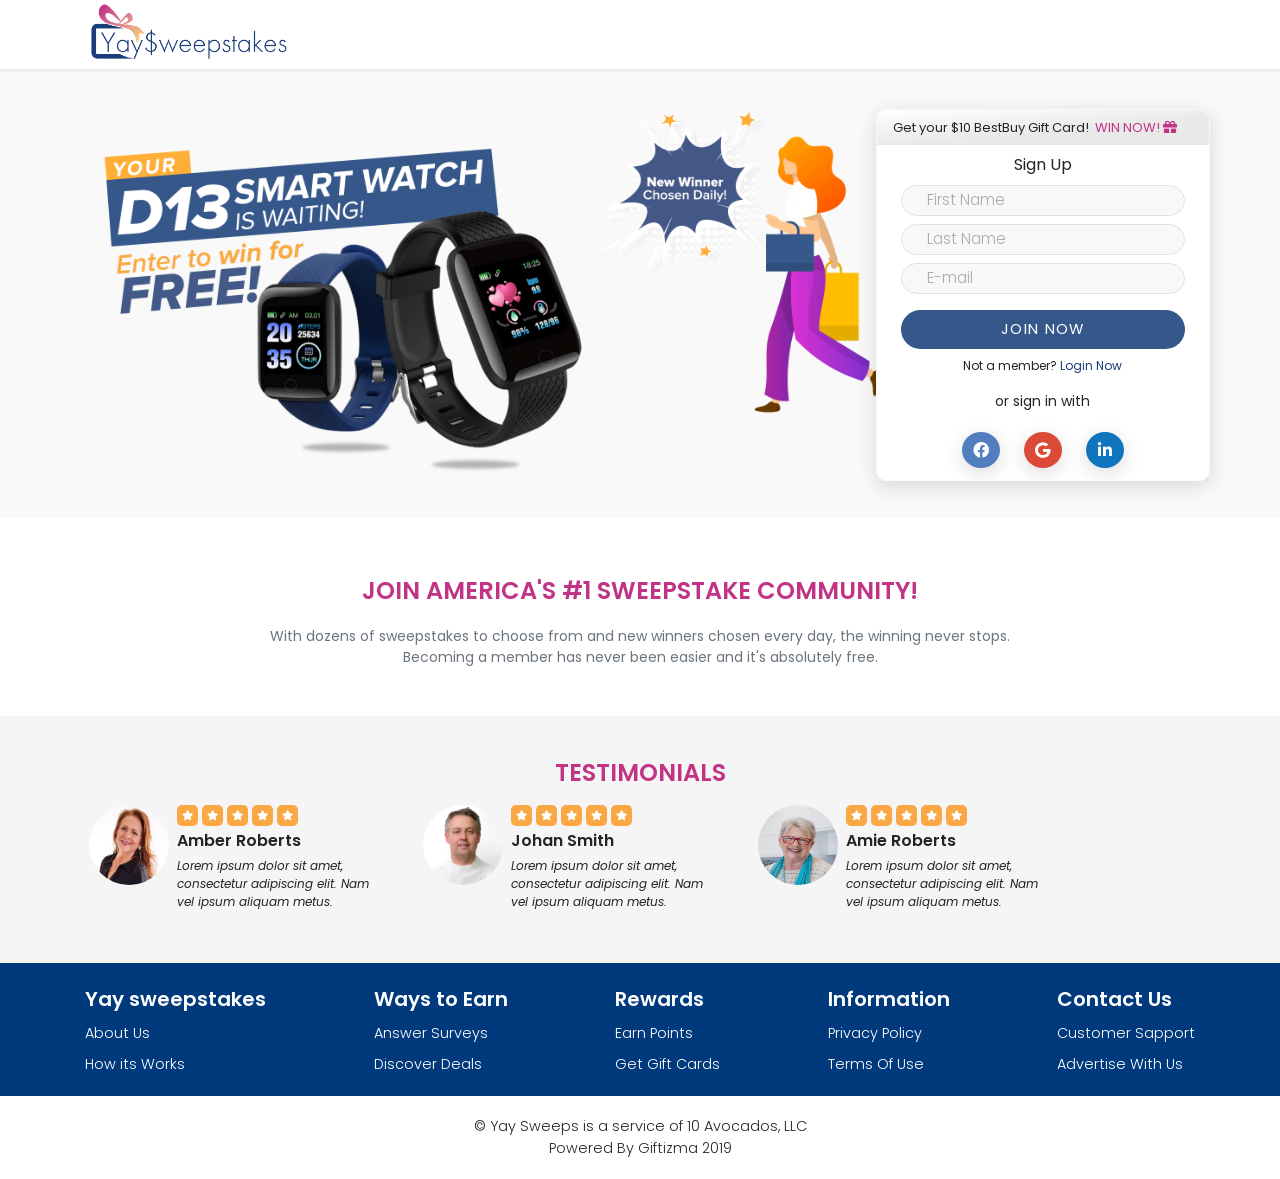
<file: index.html>
<!DOCTYPE html>
<html>

<head>
  <meta charset="utf-8">
  <meta http-equiv="X-UA-Compatible" content="IE=edge">
  <title>Yay $weepstakes</title>
  <meta name="description" content="">
  <meta name="viewport" content="width=device-width, initial-scale=1">
  <meta name="robots" content="all,follow">
  <!-- Bootstrap CSS-->
  <link rel="stylesheet" href="css/bootstrap.min.css">
  <!-- Font Awesome CSS-->
  <link rel="stylesheet" href="https://cdnjs.cloudflare.com/ajax/libs/font-awesome/5.9.0/css/all.min.css"/>
  <!-- Google fonts - Poppins-->
  <link rel="stylesheet" href="https://fonts.googleapis.com/css?family=Poppins:300,400,600">
  <!-- theme stylesheet-->
  <link rel="stylesheet" href="css/style.default.css" id="theme-stylesheet">
  <!-- Custom stylesheet - for your changes-->
  <link rel="stylesheet" href="css/custom.css">
  <!-- Favicon-->
  <link rel="shortcut icon" href="img/favicon.png">
  <!-- Tweaks for older IEs-->
  <!--[if lt IE 9]>
        <script src="https://oss.maxcdn.com/html5shiv/3.7.3/html5shiv.min.js"></script>
        <script src="https://oss.maxcdn.com/respond/1.4.2/respond.min.js"></script><![endif]-->
</head>

<body>
  <!-- navbar-->
  <header class="header">
    <nav class="navbar navbar-expand-lg fixed-top">
      <div class="container"><a href="./" class="navbar-brand"><img src="images/Final-Logo.png" alt="" class="img-fluid"></a>
      </div>
    </nav>
  </header>

   <!-- Hero Section-->
   <section class="hero">
    <div class="container mb-2">
      <div class="row align-items-center">
        <div class="col-lg-8 p-md-0">
         
          <img class="img-fluid banner-img" src="images/banner-image-v2.png" alt="Banner-image">
        </div>
        <div class="col-lg-4 p-md-0">
          <div class="yayform-inner m-auto"> 
           <form class="border border-light bg-white" action="register.html">
              <div class="form-head py-2 px-3">
                  <p class="font-13 m-0">Get your $10 BestBuy Gift Card!  &nbsp;<span class="font-13 text-pink">WIN NOW!</span> <span class="font-14 fa fa-gift text-pink">&nbsp;</span></p>
              </div>
             <div class="px-4 py-2">
             <p class="mb-2 font-16 text-center">Sign Up</p>
             <input type="text" class="input-field form-control input-radius mb-2" placeholder="First Name" required>
             <input type="text" class="input-field form-control input-radius mb-2" placeholder="Last Name" required>
             <input type="email" id="defaultLoginFormEmail" class=" input-field input-email form-control input-radius mb-3" placeholder="E-mail" required>         
            <div class="btn-row position-relative">
                <div class="btn-effects"></div>
                <button class="btn btn-blue btn-block text-white my-2" type="submit">Join Now</button>
            </div>
            
            <div class="text-center">
              <p class=" font-12">Not a member?
                <a href="login.html">Login Now</a>
              </p>
              <p class="font-14">or sign in with</p>
              <div class="flex-c">
              <a class="fb-text socials-btn mx-2">
                <i class="fab fa-facebook"></i>
              </a>
              <a class="google-text socials-btn mx-2">
                <i class="fab fa-google"></i>
              </a>
              <a class="linkdin-text socials-btn mx-2">
                <i class="fab fa-linkedin-in"></i>
              </a>
            </div>
          </div>
        </div>
          </form>
        </div>
        </div>
      </div>
    </div>
  </section>
  <!-- Intro Section-->

  <!-- How it works section-->
  <section class="about-section">
    <div class="container">
      <div class="pt-3 text-center">
        <h2><span class="text-pink text-bold font-24 position-relative">JOIN AMERICA'S #1 SWEEPSTAKE COMMUNITY!</h2>
        <div class="row">
          <div class="col-lg-8 mx-auto">
            <p class="font-14 text-muted mt-2"> With dozens of sweepstakes to choose from and new winners chosen every day, the winning never stops. Becoming a member has never been easier and it's absolutely free.</p>
          </div>
        </div>
        <!-- <a href="#" class="btn btn-gradient mt-4">Get Started</a> -->
      </div>
    </div>
  </section>
  <!-- How it works Section-->
  <section class="bg-gray">
    <div class="container text-center text-lg-left">
      <div class="row align-items-center row-testimonials">
        <div class="col-lg-12">
          <h2 class="divider-heading text-center text-uppercase"><span class="text-pink text-bold font-24 position-relative">Testimonials</span></h2>
            <div class="row">
            <div class="col-lg-4">
              <div class="media p-1 flex-column flex-md-row text-left center-content text-xs-center">
                <img src="images/team-1.jpg" alt="#" class="mr-2 center-content rounded-circle" style="width:80px;">
                <div class="media-body align-self-center text-left center-content text-xs-center">
                    <div class="review-block-rate d-flex align-items-center mr-2  center-content">
                        <button type="button" class="btn-star btn-xs" aria-label="Left Align">
                          <span class="fa fa-star" aria-hidden="true"></span>
                        </button>
                        <button type="button" class="btn-star btn-xs" aria-label="Left Align">
                          <span class="fa fa-star" aria-hidden="true"></span>
                        </button>
                        <button type="button" class="btn-star btn-xs" aria-label="Left Align">
                          <span class="fa fa-star" aria-hidden="true"></span>
                        </button>
                        <button type="button" class="btn-star bg-grey btn-xs" aria-label="Left Align">
                          <span class="fa fa-star" aria-hidden="true"></span>
                        </button>
                        <button type="button" class="btn-star bg-grey btn-xs" aria-label="Left Align">
                          <span class="fa fa-star" aria-hidden="true"></span>
                        </button>
                      </div>
                  <h4 class="font-16 my-1 text-bold">Amber Roberts </h4>
                  <p class="font-12">Lorem ipsum dolor sit amet, consectetur adipiscing elit. Nam vel ipsum aliquam metus.</p>
                </div>
              </div>
            </div>
            <div class="col-lg-4">
              <div class="media p-1 flex-column flex-md-row text-left center-content text-xs-center">
                <img src="images/team-2.jpg" alt="#" class="mr-2 center-content rounded-circle" style="width:80px;">
                <div class="media-body align-self-center text-left center-content text-xs-center">
                    <div class="review-block-rate d-flex align-items-center mr-2  center-content">
                        <button type="button" class="btn-star btn-xs" aria-label="Left Align">
                          <span class="fa fa-star" aria-hidden="true"></span>
                        </button>
                        <button type="button" class="btn-star btn-xs" aria-label="Left Align">
                          <span class="fa fa-star" aria-hidden="true"></span>
                        </button>
                        <button type="button" class="btn-star btn-xs" aria-label="Left Align">
                          <span class="fa fa-star" aria-hidden="true"></span>
                        </button>
                        <button type="button" class="btn-star bg-grey btn-xs" aria-label="Left Align">
                          <span class="fa fa-star" aria-hidden="true"></span>
                        </button>
                        <button type="button" class="btn-star bg-grey btn-xs" aria-label="Left Align">
                          <span class="fa fa-star" aria-hidden="true"></span>
                        </button>
                      </div>
                  <h4 class="font-16 my-1 text-bold">Johan Smith </h4>
                  <p class="font-12">Lorem ipsum dolor sit amet, consectetur adipiscing elit. Nam vel ipsum aliquam metus.</p>
                </div>
              </div>
            </div>
            <div class="col-lg-4">
              <div class="media p-1 flex-column flex-md-row text-left center-content text-xs-center">
                <img src="images/team-3.jpg" alt="#" class="mr-2 center-content rounded-circle" style="width:80px;">
                <div class="media-body align-self-center text-left center-content text-xs-center">
                    <div class="review-block-rate d-flex align-items-center mr-2  center-content">
                        <button type="button" class="btn-star btn-xs" aria-label="Left Align">
                          <span class="fa fa-star" aria-hidden="true"></span>
                        </button>
                        <button type="button" class="btn-star btn-xs" aria-label="Left Align">
                          <span class="fa fa-star" aria-hidden="true"></span>
                        </button>
                        <button type="button" class="btn-star btn-xs" aria-label="Left Align">
                          <span class="fa fa-star" aria-hidden="true"></span>
                        </button>
                        <button type="button" class="btn-star bg-grey btn-xs" aria-label="Left Align">
                          <span class="fa fa-star" aria-hidden="true"></span>
                        </button>
                        <button type="button" class="btn-star bg-grey btn-xs" aria-label="Left Align">
                          <span class="fa fa-star" aria-hidden="true"></span>
                        </button>
                      </div>
                  <h4 class="font-16 my-1 text-bold">Amie Roberts </h4>
                  <p class="font-12">Lorem ipsum dolor sit amet, consectetur adipiscing elit. Nam vel ipsum aliquam metus.</p>
                </div>
              </div>
            </div>
          
          </div>
        </div>
        </div>
      </div>
    </div>
  </section>

  <footer class="main-footer">
    <div class="container">
      <div class="footer-row d-flex justify-content-between flex-wrap">
        <div class="footer-column">
          <h5 class="footer-heading">Yay sweepstakes</h5>
          <ul class="list-unstyled">
            <li> <a href="#" class="footer-link">About Us</a></li>
            <li> <a href="#" class="footer-link">How its Works</a></li>
          </ul>
        </div>
        <div class="footer-column">
          <h5 class="footer-heading">Ways to Earn</h5>
          <ul class="list-unstyled">
            <li> <a href="index.html" class="footer-link">Answer Surveys</a></li>
            <li> <a href="faq.html" class="footer-link">Discover Deals</a></li>
          </ul>
        </div>
        <div class="footer-column">
            <h5 class="footer-heading">Rewards</h5>
            <ul class="list-unstyled">
              <li> <a href="index.html" class="footer-link">Earn Points</a></li>
              <li> <a href="faq.html" class="footer-link">Get Gift Cards</a></li>
            </ul>
          </div>
        <div class="footer-column">
            <h5 class="footer-heading">Information
            </h5>
            <ul class="list-unstyled">
              <li> <a href="#" class="footer-link">Privacy Policy</a></li>
              <li> <a href="#" class="footer-link">Terms Of Use</a></li>
            </ul>
          </div>
        <div class="footer-column">
          <h5 class="footer-heading">Contact Us</h5>
          <ul class="list-unstyled">
            <li> <a href="#" class="footer-link">Customer Sapport </a></li>
            <li> <a href="#" class="footer-link">Advertise With Us</a></li>
          </ul>
        </div>
       
      </div>
    </div>
  </footer>
    <div class="copyrights">
      <div class="container">
        <div class="row">
          <div class="col-lg-12 text-center">
            <p class="copyrights-text mb-3 mb-lg-0">&copy; Yay Sweeps is a service of 10 Avocados, LLC<br/> Powered By Giftizma 2019</p>
          </div>
        </div>
      </div>
    </div>

  <!-- JavaScript files-->
  <script src="js/jquery.min.js"></script>
  <script src="js/bootstrap.bundle.min.js"></script>
  <script src="js/jquery.cookie.js"> </script>
  <script src="js/front.js"></script>
</body>

</html>
</file>
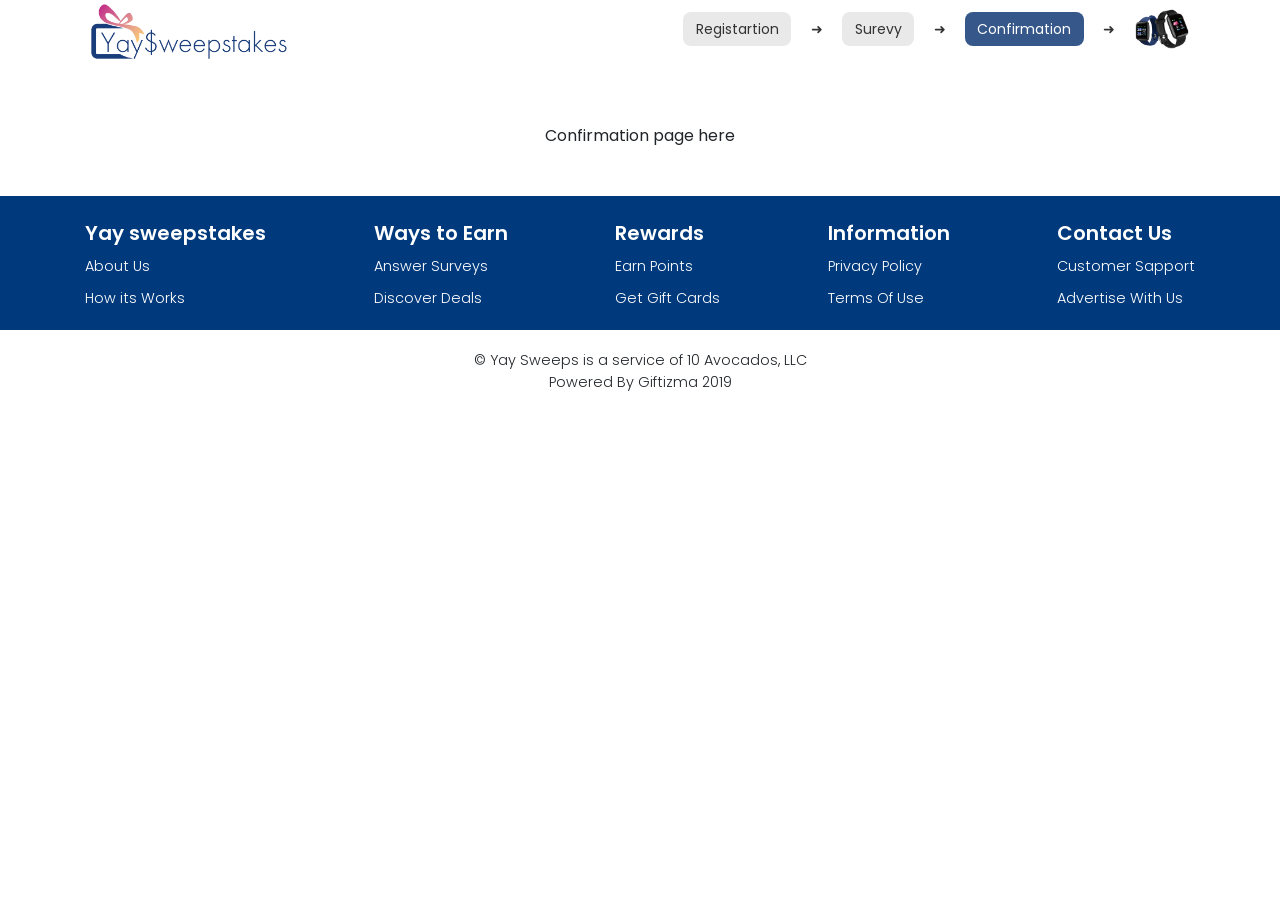
<file: confirmation.html>
<!DOCTYPE html>
<html>

<head>
  <meta charset="utf-8">
  <meta http-equiv="X-UA-Compatible" content="IE=edge">
  <title>Yay $weepstakes</title>
  <meta name="description" content="">
  <meta name="viewport" content="width=device-width, initial-scale=1">
  <meta name="robots" content="all,follow">
  <!-- Bootstrap CSS-->
  <link rel="stylesheet" href="css/bootstrap.min.css">
  <!-- Font Awesome CSS-->
  <link rel="stylesheet" href="https://cdnjs.cloudflare.com/ajax/libs/font-awesome/5.9.0/css/all.min.css"/>
  <!-- Google fonts - Poppins-->
  <link rel="stylesheet" href="https://fonts.googleapis.com/css?family=Poppins:300,400,600">
  <!-- theme stylesheet-->
  <link rel="stylesheet" href="css/style.default.css" id="theme-stylesheet">
  <link rel="stylesheet" href="css/custom.css">
  <!-- Favicon-->
  <link rel="shortcut icon" href="img/favicon.png">
  <!-- Tweaks for older IEs-->
  <!--[if lt IE 9]>
        <script src="https://oss.maxcdn.com/html5shiv/3.7.3/html5shiv.min.js"></script>
        <script src="https://oss.maxcdn.com/respond/1.4.2/respond.min.js"></script><![endif]-->
</head>

<body>
  <!-- navbar-->
  <header class="header">
    <nav class="navbar navbar-expand-lg fixed-top">
      <div class="container"><a href="index.html" class="navbar-brand"><img src="images/Final-Logo.png" alt="" class="img-fluid"></a>
        <button type="button" data-toggle="collapse" data-target="#navbarSupportedContent"
        aria-controls="navbarSupportedContent" aria-expanded="false" aria-label="Toggle navigation"
        class="navbar-toggler navbar-toggler-right">Menu<i class="fa fa-bars ml-2"></i></button>
      <div id="navbarSupportedContent" class="collapse navbar-collapse">
        <ul class="navbar-nav ml-auto setup-panel"> 
          <!-- Link-->
          <li class="nav-item"> <a href="register.html" class="nav-link">Registartion</a></li>
          <li class="nav-item nav-item-icon"> <a href="#" class="nav-link"><span>&#10140;</span></a></li>
          <!-- Link-->
          <li class="nav-item"> <a href="survey.html" class="nav-link">Surevy</a></li> 
          <li class="nav-item nav-item-icon"> <a href="#" class="nav-link"><span>&#10140;</span></a></li>

          <li class="nav-item active"> <a href="confirmation.html" class="nav-link">Confirmation</a></li>
          <li class="nav-item nav-item-icon"> <a href="#" class="nav-link"><span>&#10140;</span></a></li>
          <!-- Link-->
          <li class="nav-item nav-item-image"> <a href="#" class="nav-link"> <img class="img-fluid watch-img img-cards" src="images/watch.png" alt="card"> </a></li>
        </ul>
      </div>
      </div>
    </nav>
  </header>

  <!-- Confirmation Section-->
  <section class="Confirmation-section mt-5">
    <div class="container mb-2">
        <div class="Confirmation-row">
            
            <div class="Confirmation-row">
              <p class="text-center">Confirmation page here</p> 
            </div>
        </div>
    </div>
  </section>
  <!-- Confirmation Section end-->

  <footer class="main-footer">
    <div class="container">
      <div class="footer-row d-flex justify-content-between flex-wrap">
        <div class="footer-column">
          <h5 class="footer-heading">Yay sweepstakes</h5>
          <ul class="list-unstyled">
            <li> <a href="#" class="footer-link">About Us</a></li>
            <li> <a href="#" class="footer-link">How its Works</a></li>
          </ul>
        </div>
        <div class="footer-column">
          <h5 class="footer-heading">Ways to Earn</h5>
          <ul class="list-unstyled">
            <li> <a href="index.html" class="footer-link">Answer Surveys</a></li>
            <li> <a href="faq.html" class="footer-link">Discover Deals</a></li>
          </ul>
        </div>
        <div class="footer-column">
            <h5 class="footer-heading">Rewards</h5>
            <ul class="list-unstyled">
              <li> <a href="index.html" class="footer-link">Earn Points</a></li>
              <li> <a href="faq.html" class="footer-link">Get Gift Cards</a></li>
            </ul>
          </div>
        <div class="footer-column">
            <h5 class="footer-heading">Information
            </h5>
            <ul class="list-unstyled">
              <li> <a href="#" class="footer-link">Privacy Policy</a></li>
              <li> <a href="#" class="footer-link">Terms Of Use</a></li>
            </ul>
          </div>
        <div class="footer-column">
          <h5 class="footer-heading">Contact Us</h5>
          <ul class="list-unstyled">
            <li> <a href="#" class="footer-link">Customer Sapport </a></li>
            <li> <a href="#" class="footer-link">Advertise With Us</a></li>
          </ul>
        </div>
       
      </div>
    </div>
  </footer>
    <div class="copyrights">
      <div class="container">
        <div class="row">
          <div class="col-lg-12 text-center">
            <p class="copyrights-text mb-3 mb-lg-0">&copy; Yay Sweeps is a service of 10 Avocados, LLC<br/> Powered By Giftizma 2019</p>
          </div>
        </div>
      </div>
    </div>

  <!-- JavaScript files-->
  <script src="js/jquery.min.js"></script>
  <script src="js/bootstrap.bundle.min.js"></script>
  <script src="js/jquery.cookie.js"> </script>
  <script src="js/front.js"></script>
</body>

</html>
</file>
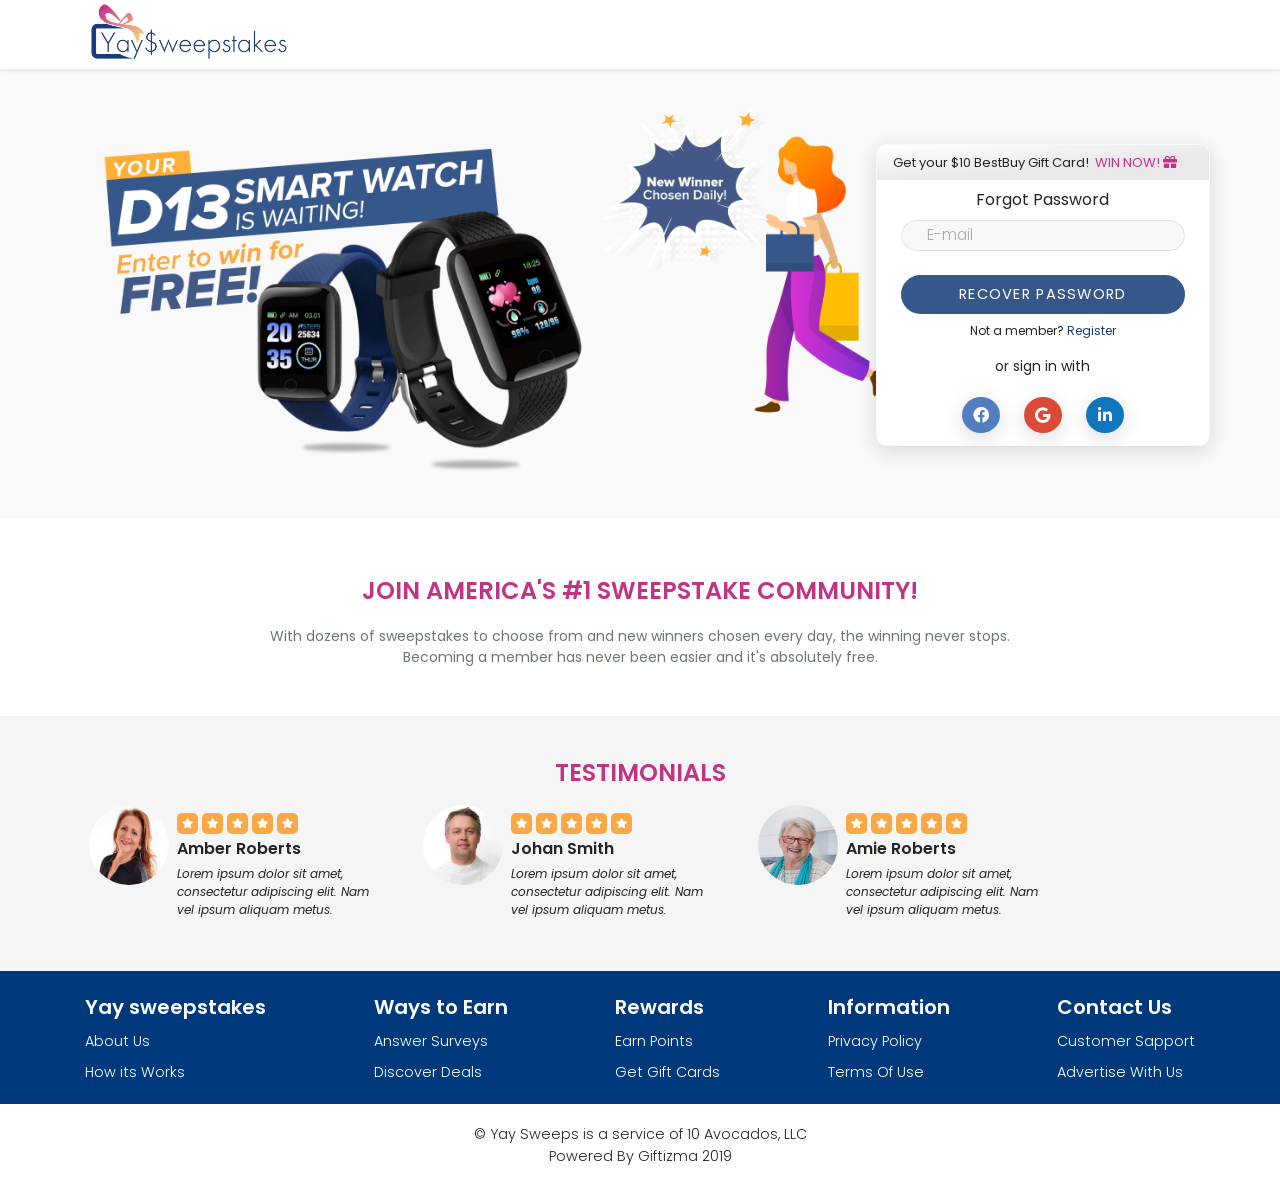
<file: forgot.html>
<!DOCTYPE html>
<html>

<head>
  <meta charset="utf-8">
  <meta http-equiv="X-UA-Compatible" content="IE=edge">
  <title>Yay $weepstakes</title>
  <meta name="description" content="">
  <meta name="viewport" content="width=device-width, initial-scale=1">
  <meta name="robots" content="all,follow">
  <!-- Bootstrap CSS-->
  <link rel="stylesheet" href="css/bootstrap.min.css">
  <!-- Font Awesome CSS-->
  <link rel="stylesheet" href="https://cdnjs.cloudflare.com/ajax/libs/font-awesome/5.9.0/css/all.min.css"/>
  <!-- Google fonts - Poppins-->
  <link rel="stylesheet" href="https://fonts.googleapis.com/css?family=Poppins:300,400,600">
  <!-- theme stylesheet-->
  <link rel="stylesheet" href="css/style.default.css" id="theme-stylesheet">
  <!-- Custom stylesheet - for your changes-->
  <link rel="stylesheet" href="css/custom.css">
  <!-- Favicon-->
  <link rel="shortcut icon" href="img/favicon.png">
  <!-- Tweaks for older IEs-->
  <!--[if lt IE 9]>
        <script src="https://oss.maxcdn.com/html5shiv/3.7.3/html5shiv.min.js"></script>
        <script src="https://oss.maxcdn.com/respond/1.4.2/respond.min.js"></script><![endif]-->
</head>

<body>
  <!-- navbar-->
  <header class="header">
    <nav class="navbar navbar-expand-lg fixed-top">
      <div class="container"><a href="./" class="navbar-brand"><img src="images/Final-Logo.png" alt="" class="img-fluid"></a>
      
      </div>
    </nav>
  </header>

  <!-- Hero Section-->
  <section class="hero">
    <div class="container mb-2">
      <div class="row align-items-center">
        <div class="col-lg-8 p-md-0">
         
          <img class="img-fluid banner-img" src="images/banner-image-v2.png" alt="Banner-image">
        </div>
        <div class="col-lg-4 p-md-0">
          <div class="yayform-inner m-auto"> 
           <form class="border border-light bg-white" action="register.html">
              <div class="form-head py-2 px-3">
                  <p class="font-13 m-0">Get your $10 BestBuy Gift Card!  &nbsp;<span class="font-13 text-pink">WIN NOW!</span> <span class="font-14 fa fa-gift text-pink">&nbsp;</span></p>
              </div>
             <div class="px-4 py-2">
              <p class="mb-2 font-16 text-center">Forgot Password</p>
             <input type="email" id="defaultLoginFormEmail" class="input-field form-control input-radius mb-4" placeholder="E-mail" required>
            <!--<input type="password" id="defaultLoginFormPassword" class="input-field input-password form-control input-radius mb-3" placeholder="Password" required>  
            <div class="d-flex justify-content-between">
              <div>
                <div class="custom-control custom-checkbox mb-2">
                  <input type="checkbox" class="custom-control-input" id="defaultLoginFormRemember" required>
                  <label class="custom-control-label font-12 pt-1" for="defaultLoginFormRemember">Remember me</label>
                </div>
              </div>
              <div>
                <a href="" class="font-12">Forgot password?</a>
              </div>
            </div>-->
            <div class="btn-row position-relative">
                <div class="btn-effects"></div>
                <button class="btn btn-blue btn-block text-white my-2" type="submit"> Recover Password</button>
            </div>
            
            <div class="text-center">
              <p class=" font-12">Not a member?
                <a href="./index.html">Register</a>
              </p>
              <p class="font-14">or sign in with</p>
              <div class="flex-c">
              <a class="fb-text socials-btn mx-2">
                <i class="fab fa-facebook"></i>
              </a>
              <a class="google-text socials-btn mx-2">
                <i class="fab fa-google"></i>
              </a>
              <a class="linkdin-text socials-btn mx-2">
                <i class="fab fa-linkedin-in"></i>
              </a>
            </div>
          </div>
        </div>
          </form>
        </div>
        </div>
      </div>
    </div>
  </section>
  <!-- Intro Section-->

  <!-- How it works section-->
  <section class="about-section">
    <div class="container">
      <div class="pt-3 text-center">
        <h2><span class="text-pink text-bold font-24 position-relative">JOIN AMERICA'S #1 SWEEPSTAKE COMMUNITY!</h2>
        <div class="row">
          <div class="col-lg-8 mx-auto">
            <p class="font-14 text-muted mt-2"> With dozens of sweepstakes to choose from and new winners chosen every day, the winning never stops. Becoming a member has never been easier and it's absolutely free.</p>
          </div>
        </div>
        <!-- <a href="#" class="btn btn-gradient mt-4">Get Started</a> -->
      </div>
    </div>
  </section>
  <!-- How it works Section-->
  <section class="bg-gray">
    <div class="container text-center text-lg-left">
      <div class="row align-items-center row-testimonials">
        <div class="col-lg-12">
          <h2 class="divider-heading text-center text-uppercase"><span class="text-pink text-bold font-24 position-relative">Testimonials</span></h2>
            <div class="row">
            <div class="col-lg-4">
              <div class="media p-1 flex-column flex-md-row text-left center-content text-xs-center">
                <img src="images/team-1.jpg" alt="#" class="mr-2 center-content rounded-circle" style="width:80px;">
                <div class="media-body align-self-center mt-0 mt-sm-2 text-left center-content text-xs-center">
                    <div class="review-block-rate d-flex align-items-center mr-2 center-content">
                        <button type="button" class="btn-star btn-xs" aria-label="Left Align">
                          <span class="fa fa-star" aria-hidden="true"></span>
                        </button>
                        <button type="button" class="btn-star btn-xs" aria-label="Left Align">
                          <span class="fa fa-star" aria-hidden="true"></span>
                        </button>
                        <button type="button" class="btn-star btn-xs" aria-label="Left Align">
                          <span class="fa fa-star" aria-hidden="true"></span>
                        </button>
                        <button type="button" class="btn-star bg-grey btn-xs" aria-label="Left Align">
                          <span class="fa fa-star" aria-hidden="true"></span>
                        </button>
                        <button type="button" class="btn-star bg-grey btn-xs" aria-label="Left Align">
                          <span class="fa fa-star" aria-hidden="true"></span>
                        </button>
                      </div>
                  <h4 class="font-16 my-1 text-bold">Amber Roberts </h4>
                  <p class="font-12">Lorem ipsum dolor sit amet, consectetur adipiscing elit. Nam vel ipsum aliquam metus.</p>
                </div>
              </div>
            </div>
            <div class="col-lg-4">
              <div class="media p-1 flex-column flex-md-row text-left center-content text-xs-center">
                <img src="images/team-2.jpg" alt="#" class="mr-2 center-content rounded-circle" style="width:80px;">
                <div class="media-body align-self-center mt-0 mt-sm-2 text-left center-content text-xs-center">
                    <div class="review-block-rate d-flex align-items-center mr-2  center-content">
                        <button type="button" class="btn-star btn-xs" aria-label="Left Align">
                          <span class="fa fa-star" aria-hidden="true"></span>
                        </button>
                        <button type="button" class="btn-star btn-xs" aria-label="Left Align">
                          <span class="fa fa-star" aria-hidden="true"></span>
                        </button>
                        <button type="button" class="btn-star btn-xs" aria-label="Left Align">
                          <span class="fa fa-star" aria-hidden="true"></span>
                        </button>
                        <button type="button" class="btn-star bg-grey btn-xs" aria-label="Left Align">
                          <span class="fa fa-star" aria-hidden="true"></span>
                        </button>
                        <button type="button" class="btn-star bg-grey btn-xs" aria-label="Left Align">
                          <span class="fa fa-star" aria-hidden="true"></span>
                        </button>
                      </div>
                  <h4 class="font-16 my-1 text-bold">Johan Smith </h4>
                  <p class="font-12">Lorem ipsum dolor sit amet, consectetur adipiscing elit. Nam vel ipsum aliquam metus.</p>
                </div>
              </div>
            </div>
            <div class="col-lg-4">
              <div class="media p-1 flex-column flex-md-row text-left center-content text-xs-center">
                <img src="images/team-3.jpg" alt="#" class="mr-2 center-content rounded-circle" style="width:80px;">
                <div class="media-body align-self-center mt-0 mt-sm-2 text-left center-content text-xs-center">
                    <div class="review-block-rate d-flex align-items-center mr-2  center-content">
                        <button type="button" class="btn-star btn-xs" aria-label="Left Align">
                          <span class="fa fa-star" aria-hidden="true"></span>
                        </button>
                        <button type="button" class="btn-star btn-xs" aria-label="Left Align">
                          <span class="fa fa-star" aria-hidden="true"></span>
                        </button>
                        <button type="button" class="btn-star btn-xs" aria-label="Left Align">
                          <span class="fa fa-star" aria-hidden="true"></span>
                        </button>
                        <button type="button" class="btn-star bg-grey btn-xs" aria-label="Left Align">
                          <span class="fa fa-star" aria-hidden="true"></span>
                        </button>
                        <button type="button" class="btn-star bg-grey btn-xs" aria-label="Left Align">
                          <span class="fa fa-star" aria-hidden="true"></span>
                        </button>
                      </div>
                  <h4 class="font-16 my-1 text-bold">Amie Roberts  </h4>
                  <p class="font-12">Lorem ipsum dolor sit amet, consectetur adipiscing elit. Nam vel ipsum aliquam metus.</p>
                </div>
              </div>
            </div>
          
          </div>
        </div>
        </div>
      </div>
    </div>
  </section>

  <footer class="main-footer">
    <div class="container">
      <div class="footer-row d-flex justify-content-between flex-wrap">
        <div class="footer-column">
          <h5 class="footer-heading">Yay sweepstakes</h5>
          <ul class="list-unstyled">
            <li> <a href="#" class="footer-link">About Us</a></li>
            <li> <a href="#" class="footer-link">How its Works</a></li>
          </ul>
        </div>
        <div class="footer-column">
          <h5 class="footer-heading">Ways to Earn</h5>
          <ul class="list-unstyled">
            <li> <a href="index.html" class="footer-link">Answer Surveys</a></li>
            <li> <a href="faq.html" class="footer-link">Discover Deals</a></li>
          </ul>
        </div>
        <div class="footer-column">
            <h5 class="footer-heading">Rewards</h5>
            <ul class="list-unstyled">
              <li> <a href="index.html" class="footer-link">Earn Points</a></li>
              <li> <a href="faq.html" class="footer-link">Get Gift Cards</a></li>
            </ul>
          </div>
        <div class="footer-column">
            <h5 class="footer-heading">Information
            </h5>
            <ul class="list-unstyled">
              <li> <a href="#" class="footer-link">Privacy Policy</a></li>
              <li> <a href="#" class="footer-link">Terms Of Use</a></li>
            </ul>
          </div>
        <div class="footer-column">
          <h5 class="footer-heading">Contact Us</h5>
          <ul class="list-unstyled">
            <li> <a href="#" class="footer-link">Customer Sapport </a></li>
            <li> <a href="#" class="footer-link">Advertise With Us</a></li>
          </ul>
        </div>
       
      </div>
    </div>
  </footer>
    <div class="copyrights">
      <div class="container">
        <div class="row">
          <div class="col-lg-12 text-center">
            <p class="copyrights-text mb-3 mb-lg-0">&copy; Yay Sweeps is a service of 10 Avocados, LLC<br/> Powered By Giftizma 2019</p>
          </div>
        </div>
      </div>
    </div>

  <!-- JavaScript files-->
  <script src="js/jquery.min.js"></script>
  <script src="js/bootstrap.bundle.min.js"></script>
  <script src="js/jquery.cookie.js"> </script>
  <script src="js/front.js"></script>
</body>

</html>
</file>
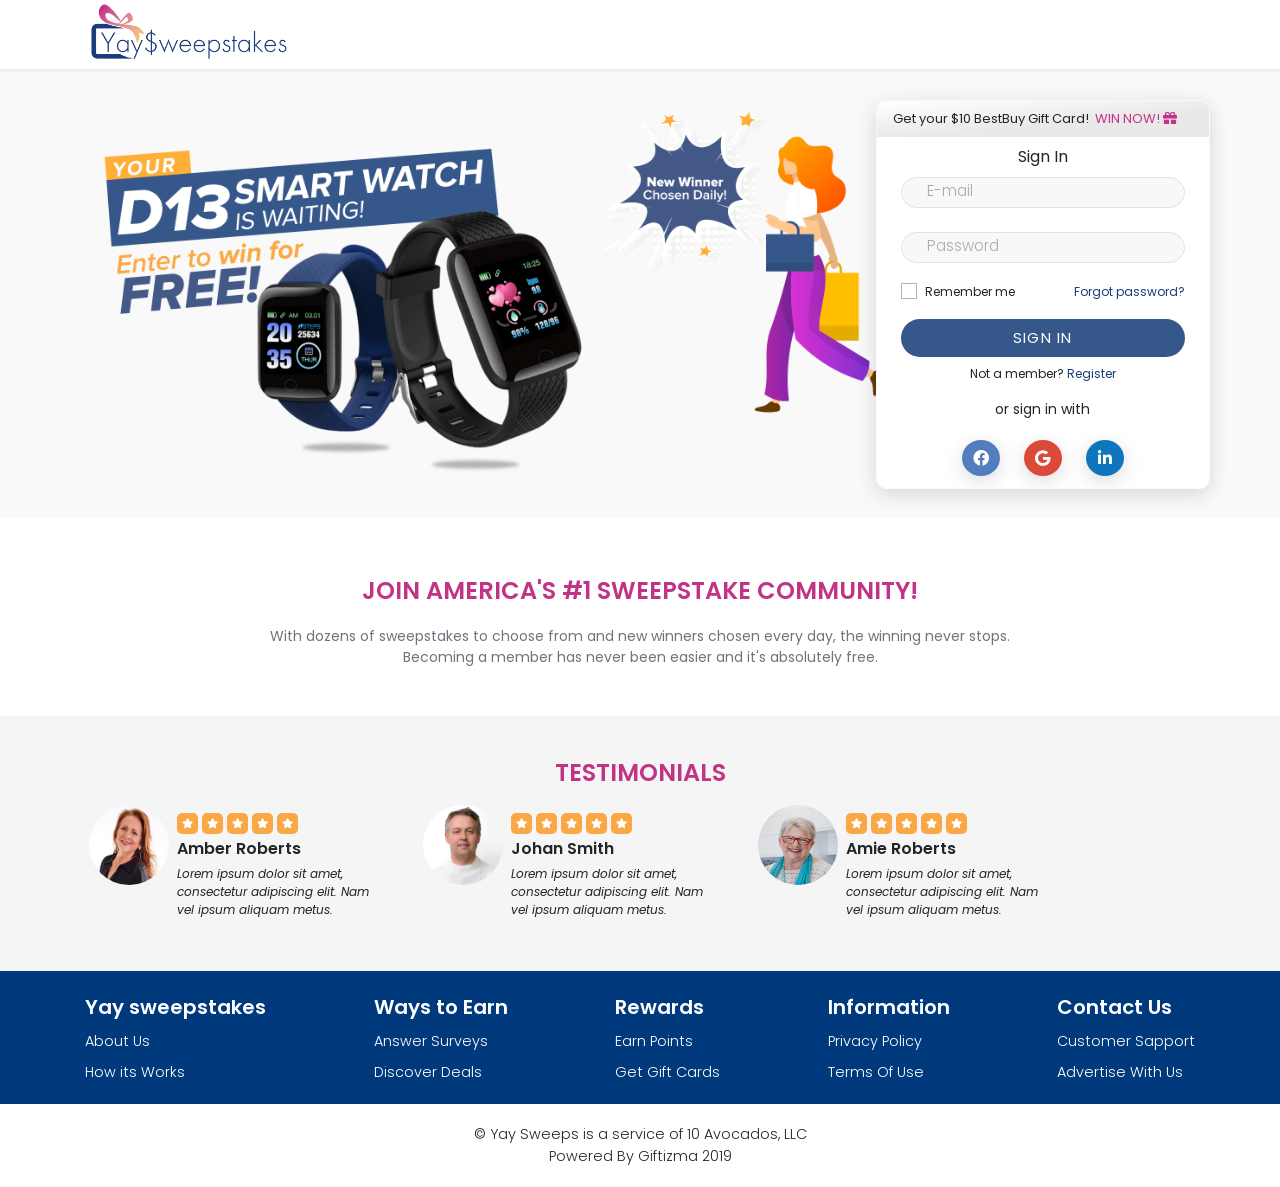
<file: login.html>
<!DOCTYPE html>
<html>

<head>
  <meta charset="utf-8">
  <meta http-equiv="X-UA-Compatible" content="IE=edge">
  <title>Yay $weepstakes</title>
  <meta name="description" content="">
  <meta name="viewport" content="width=device-width, initial-scale=1">
  <meta name="robots" content="all,follow">
  <!-- Bootstrap CSS-->
  <link rel="stylesheet" href="css/bootstrap.min.css">
  <!-- Font Awesome CSS-->
  <link rel="stylesheet" href="https://cdnjs.cloudflare.com/ajax/libs/font-awesome/5.9.0/css/all.min.css"/>
  <!-- Google fonts - Poppins-->
  <link rel="stylesheet" href="https://fonts.googleapis.com/css?family=Poppins:300,400,600">
  <!-- theme stylesheet-->
  <link rel="stylesheet" href="css/style.default.css" id="theme-stylesheet">
  <!-- Custom stylesheet - for your changes-->
  <link rel="stylesheet" href="css/custom.css">
  <!-- Favicon-->
  <link rel="shortcut icon" href="img/favicon.png">
  <!-- Tweaks for older IEs-->
  <!--[if lt IE 9]>
        <script src="https://oss.maxcdn.com/html5shiv/3.7.3/html5shiv.min.js"></script>
        <script src="https://oss.maxcdn.com/respond/1.4.2/respond.min.js"></script><![endif]-->
</head>

<body>
  <!-- navbar-->
  <header class="header">
    <nav class="navbar navbar-expand-lg fixed-top">
      <div class="container"><a href="./" class="navbar-brand"><img src="images/Final-Logo.png" alt="" class="img-fluid"></a>
      
      </div>
    </nav>
  </header>

  <!-- Hero Section-->
  <section class="hero">
    <div class="container mb-2">
      <div class="row align-items-center">
        <div class="col-lg-8 p-md-0">
         
          <img class="img-fluid banner-img" src="images/banner-image-v2.png" alt="Banner-image">
        </div>
        <div class="col-lg-4 p-md-0">
          <div class="yayform-inner m-auto"> 
           <form class="border border-light bg-white" action="register.html">
              <div class="form-head py-2 px-3">
                  <p class="font-13 m-0">Get your $10 BestBuy Gift Card!  &nbsp;<span class="font-13 text-pink">WIN NOW!</span> <span class="font-14 fa fa-gift text-pink">&nbsp;</span></p>
              </div>
             <div class="px-4 py-2">
              <p class="mb-2 font-16 text-center">Sign In</p>
             <input type="email" id="defaultLoginFormEmail" class="input-field form-control input-radius mb-4" placeholder="E-mail" required>
            <input type="password" id="defaultLoginFormPassword" class="input-field input-password form-control input-radius mb-3" placeholder="Password" required>
            <div class="d-flex justify-content-between">
              <div>
                <div class="custom-control custom-checkbox mb-2">
                  <input type="checkbox" class="custom-control-input" id="defaultLoginFormRemember" required>
                  <label class="custom-control-label font-12 pt-1" for="defaultLoginFormRemember">Remember me</label>
                </div>
              </div>
              <div>
                <a href="forgot.html" class="font-12">Forgot password?</a>
              </div>
            </div>
            <div class="btn-row position-relative">
                <div class="btn-effects"></div>
                <button class="btn btn-blue btn-block text-white my-2" type="submit"> Sign In</button>
            </div>
            
            <div class="text-center">
              <p class=" font-12">Not a member?
                <a href="./index.html">Register</a>
              </p>
              <p class="font-14">or sign in with</p>
              <div class="flex-c">
              <a class="fb-text socials-btn mx-2">
                <i class="fab fa-facebook"></i>
              </a>
              <a class="google-text socials-btn mx-2">
                <i class="fab fa-google"></i>
              </a>
              <a class="linkdin-text socials-btn mx-2">
                <i class="fab fa-linkedin-in"></i>
              </a>
            </div>
          </div>
        </div>
          </form>
        </div>
        </div>
      </div>
    </div>
  </section>
  <!-- Intro Section-->

  <!-- How it works section-->
  <section class="about-section">
    <div class="container">
      <div class="pt-3 text-center">
        <h2><span class="text-pink text-bold font-24 position-relative">JOIN AMERICA'S #1 SWEEPSTAKE COMMUNITY!</h2>
        <div class="row">
          <div class="col-lg-8 mx-auto">
            <p class="font-14 text-muted mt-2"> With dozens of sweepstakes to choose from and new winners chosen every day, the winning never stops. Becoming a member has never been easier and it's absolutely free.</p>
          </div>
        </div>
        <!-- <a href="#" class="btn btn-gradient mt-4">Get Started</a> -->
      </div>
    </div>
  </section>
  <!-- How it works Section-->
  <section class="bg-gray">
    <div class="container text-center text-lg-left">
      <div class="row align-items-center row-testimonials">
        <div class="col-lg-12">
          <h2 class="divider-heading text-center text-uppercase"><span class="text-pink text-bold font-24 position-relative">Testimonials</span></h2>
            <div class="row">
            <div class="col-lg-4">
              <div class="media p-1 flex-column flex-md-row text-left center-content text-xs-center">
                <img src="images/team-1.jpg" alt="#" class="mr-2 center-content rounded-circle" style="width:80px;">
                <div class="media-body align-self-center mt-0 mt-sm-2 text-left center-content text-xs-center">
                    <div class="review-block-rate d-flex align-items-center mr-2 center-content">
                        <button type="button" class="btn-star btn-xs" aria-label="Left Align">
                          <span class="fa fa-star" aria-hidden="true"></span>
                        </button>
                        <button type="button" class="btn-star btn-xs" aria-label="Left Align">
                          <span class="fa fa-star" aria-hidden="true"></span>
                        </button>
                        <button type="button" class="btn-star btn-xs" aria-label="Left Align">
                          <span class="fa fa-star" aria-hidden="true"></span>
                        </button>
                        <button type="button" class="btn-star bg-grey btn-xs" aria-label="Left Align">
                          <span class="fa fa-star" aria-hidden="true"></span>
                        </button>
                        <button type="button" class="btn-star bg-grey btn-xs" aria-label="Left Align">
                          <span class="fa fa-star" aria-hidden="true"></span>
                        </button>
                      </div>
                  <h4 class="font-16 my-1 text-bold">Amber Roberts </h4>
                  <p class="font-12">Lorem ipsum dolor sit amet, consectetur adipiscing elit. Nam vel ipsum aliquam metus.</p>
                </div>
              </div>
            </div>
            <div class="col-lg-4">
              <div class="media p-1 flex-column flex-md-row text-left center-content text-xs-center">
                <img src="images/team-2.jpg" alt="#" class="mr-2 center-content rounded-circle" style="width:80px;">
                <div class="media-body align-self-center mt-0 mt-sm-2 text-left center-content text-xs-center">
                    <div class="review-block-rate d-flex align-items-center mr-2  center-content">
                        <button type="button" class="btn-star btn-xs" aria-label="Left Align">
                          <span class="fa fa-star" aria-hidden="true"></span>
                        </button>
                        <button type="button" class="btn-star btn-xs" aria-label="Left Align">
                          <span class="fa fa-star" aria-hidden="true"></span>
                        </button>
                        <button type="button" class="btn-star btn-xs" aria-label="Left Align">
                          <span class="fa fa-star" aria-hidden="true"></span>
                        </button>
                        <button type="button" class="btn-star bg-grey btn-xs" aria-label="Left Align">
                          <span class="fa fa-star" aria-hidden="true"></span>
                        </button>
                        <button type="button" class="btn-star bg-grey btn-xs" aria-label="Left Align">
                          <span class="fa fa-star" aria-hidden="true"></span>
                        </button>
                      </div>
                  <h4 class="font-16 my-1 text-bold">Johan Smith </h4>
                  <p class="font-12">Lorem ipsum dolor sit amet, consectetur adipiscing elit. Nam vel ipsum aliquam metus.</p>
                </div>
              </div>
            </div>
            <div class="col-lg-4">
              <div class="media p-1 flex-column flex-md-row text-left center-content text-xs-center">
                <img src="images/team-3.jpg" alt="#" class="mr-2 center-content rounded-circle" style="width:80px;">
                <div class="media-body align-self-center mt-0 mt-sm-2 text-left center-content text-xs-center">
                    <div class="review-block-rate d-flex align-items-center mr-2  center-content">
                        <button type="button" class="btn-star btn-xs" aria-label="Left Align">
                          <span class="fa fa-star" aria-hidden="true"></span>
                        </button>
                        <button type="button" class="btn-star btn-xs" aria-label="Left Align">
                          <span class="fa fa-star" aria-hidden="true"></span>
                        </button>
                        <button type="button" class="btn-star btn-xs" aria-label="Left Align">
                          <span class="fa fa-star" aria-hidden="true"></span>
                        </button>
                        <button type="button" class="btn-star bg-grey btn-xs" aria-label="Left Align">
                          <span class="fa fa-star" aria-hidden="true"></span>
                        </button>
                        <button type="button" class="btn-star bg-grey btn-xs" aria-label="Left Align">
                          <span class="fa fa-star" aria-hidden="true"></span>
                        </button>
                      </div>
                  <h4 class="font-16 my-1 text-bold">Amie Roberts  </h4>
                  <p class="font-12">Lorem ipsum dolor sit amet, consectetur adipiscing elit. Nam vel ipsum aliquam metus.</p>
                </div>
              </div>
            </div>
          
          </div>
        </div>
        </div>
      </div>
    </div>
  </section>

  <footer class="main-footer">
    <div class="container">
      <div class="footer-row d-flex justify-content-between flex-wrap">
        <div class="footer-column">
          <h5 class="footer-heading">Yay sweepstakes</h5>
          <ul class="list-unstyled">
            <li> <a href="#" class="footer-link">About Us</a></li>
            <li> <a href="#" class="footer-link">How its Works</a></li>
          </ul>
        </div>
        <div class="footer-column">
          <h5 class="footer-heading">Ways to Earn</h5>
          <ul class="list-unstyled">
            <li> <a href="index.html" class="footer-link">Answer Surveys</a></li>
            <li> <a href="faq.html" class="footer-link">Discover Deals</a></li>
          </ul>
        </div>
        <div class="footer-column">
            <h5 class="footer-heading">Rewards</h5>
            <ul class="list-unstyled">
              <li> <a href="index.html" class="footer-link">Earn Points</a></li>
              <li> <a href="faq.html" class="footer-link">Get Gift Cards</a></li>
            </ul>
          </div>
        <div class="footer-column">
            <h5 class="footer-heading">Information
            </h5>
            <ul class="list-unstyled">
              <li> <a href="#" class="footer-link">Privacy Policy</a></li>
              <li> <a href="#" class="footer-link">Terms Of Use</a></li>
            </ul>
          </div>
        <div class="footer-column">
          <h5 class="footer-heading">Contact Us</h5>
          <ul class="list-unstyled">
            <li> <a href="#" class="footer-link">Customer Sapport </a></li>
            <li> <a href="#" class="footer-link">Advertise With Us</a></li>
          </ul>
        </div>
       
      </div>
    </div>
  </footer>
    <div class="copyrights">
      <div class="container">
        <div class="row">
          <div class="col-lg-12 text-center">
            <p class="copyrights-text mb-3 mb-lg-0">&copy; Yay Sweeps is a service of 10 Avocados, LLC<br/> Powered By Giftizma 2019</p>
          </div>
        </div>
      </div>
    </div>

  <!-- JavaScript files-->
  <script src="js/jquery.min.js"></script>
  <script src="js/bootstrap.bundle.min.js"></script>
  <script src="js/jquery.cookie.js"> </script>
  <script src="js/front.js"></script>
</body>

</html>
</file>
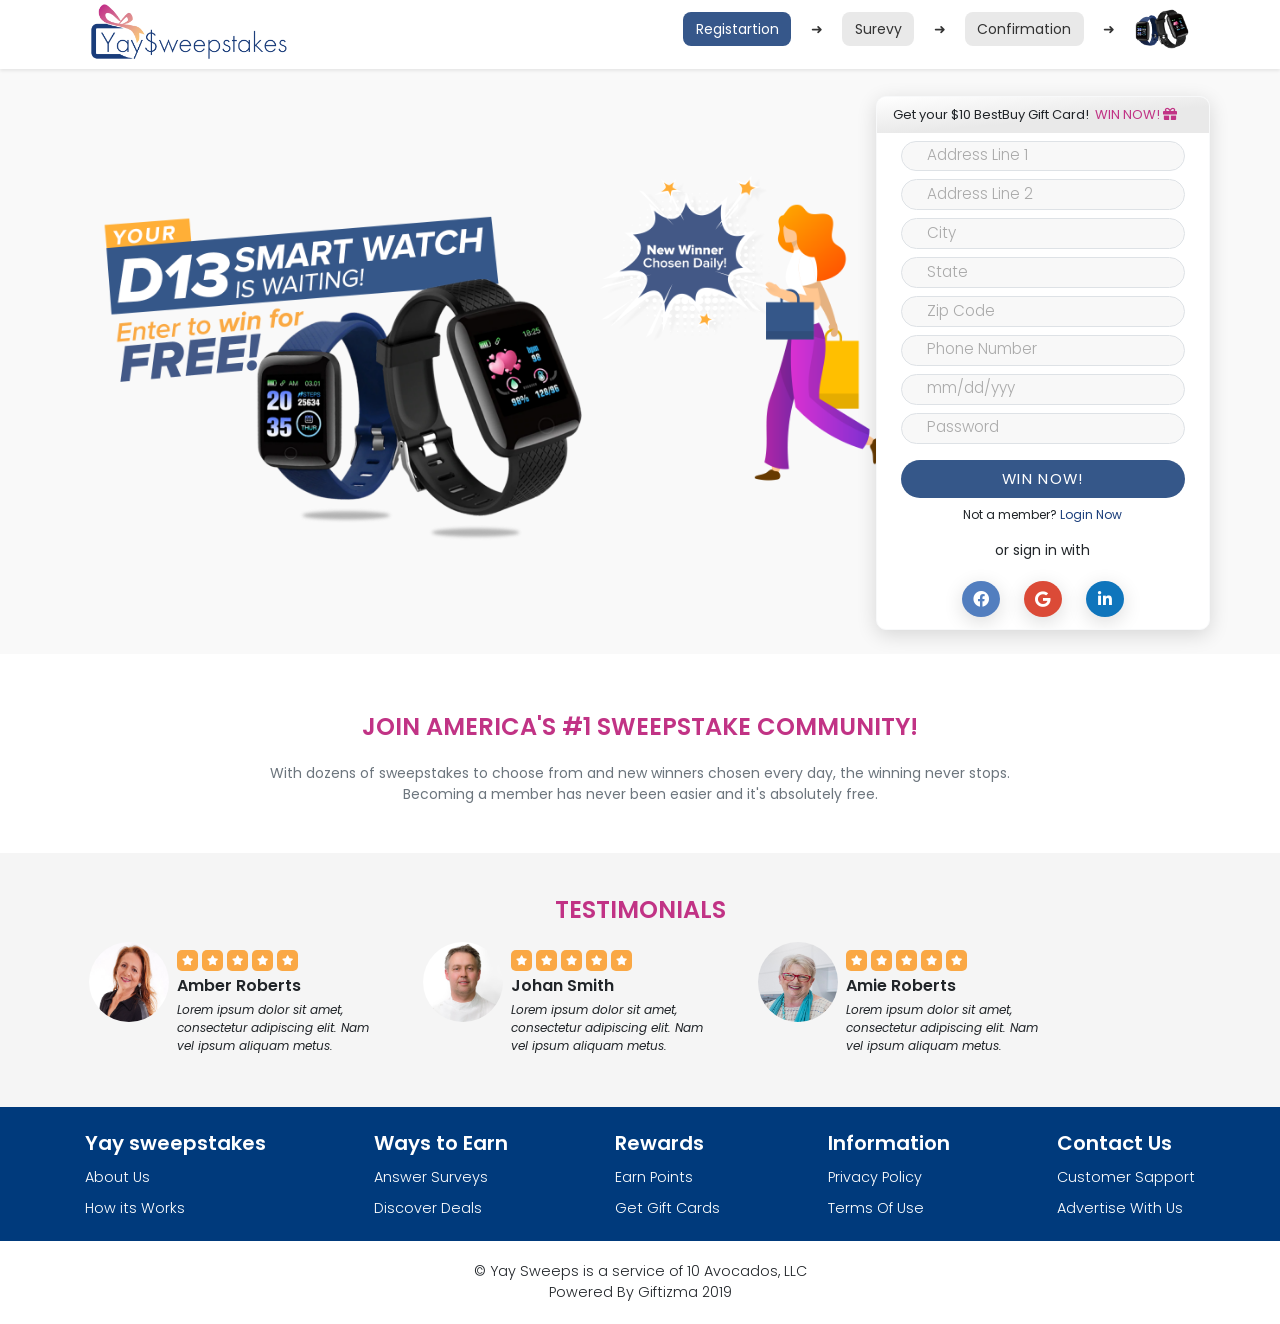
<file: register.html>
<!DOCTYPE html>
<html>

<head>
  <meta charset="utf-8">
  <meta http-equiv="X-UA-Compatible" content="IE=edge">
  <title>Yay $weepstakes</title>
  <meta name="description" content="">
  <meta name="viewport" content="width=device-width, initial-scale=1">
  <meta name="robots" content="all,follow">
  <!-- Bootstrap CSS-->
  <link rel="stylesheet" href="css/bootstrap.min.css">
  <!-- Font Awesome CSS-->
  <link rel="stylesheet" href="https://cdnjs.cloudflare.com/ajax/libs/font-awesome/5.9.0/css/all.min.css"/>
  <!-- Google fonts - Poppins-->
  <link rel="stylesheet" href="https://fonts.googleapis.com/css?family=Poppins:300,400,600">
  <!-- theme stylesheet-->
  <link rel="stylesheet" href="css/style.default.css" id="theme-stylesheet">
  <!-- Custom stylesheet - for your changes-->
  <link rel="stylesheet" href="css/custom.css">
  <!-- Favicon-->
  <link rel="shortcut icon" href="img/favicon.png">
  <!-- Tweaks for older IEs-->
  <!--[if lt IE 9]>
        <script src="https://oss.maxcdn.com/html5shiv/3.7.3/html5shiv.min.js"></script>
        <script src="https://oss.maxcdn.com/respond/1.4.2/respond.min.js"></script><![endif]-->
</head>

<body>
  <!-- navbar-->
  <header class="header">
    <nav class="navbar navbar-expand-lg fixed-top">
      <div class="container"><a href="index.html" class="navbar-brand"><img src="images/Final-Logo.png" alt="" class="img-fluid"></a>
        <button type="button" data-toggle="collapse" data-target="#navbarSupportedContent"
        aria-controls="navbarSupportedContent" aria-expanded="false" aria-label="Toggle navigation"
        class="navbar-toggler navbar-toggler-right">Menu<i class="fa fa-bars ml-2"></i></button>
      <div id="navbarSupportedContent" class="collapse navbar-collapse">
        <ul class="navbar-nav ml-auto setup-panel">
          <!-- Link-->
          <li class="nav-item active"> <a href="register.html" class="nav-link">Registartion</a></li>
          <li class="nav-item nav-item-icon"> <a href="#" class="nav-link"><span>&#10140;</span></a></li>
          <!-- Link-->
          <li class="nav-item"> <a href="survey.html" class="nav-link">Surevy</a></li> 
          <li class="nav-item nav-item-icon"> <a href="#" class="nav-link"><span>&#10140;</span></a></li>

          <li class="nav-item"> <a href="confirmation.html" class="nav-link" target="_self">Confirmation</a></li>
          <li class="nav-item nav-item-icon"> <a href="#" class="nav-link"><span>&#10140;</span></a></li>
          <!-- Link-->
          <li class="nav-item nav-item-image"> <a href="#" class="nav-link"> <img class="img-fluid watch-img img-cards" src="images/watch.png" alt="card"> </a></li>        </ul>
      </div>
      </div>
    </nav>
  </header>

  <!-- Hero Section-->
  <section class="hero">
    <div class="container mb-2">
      <div class="row align-items-center">
        <div class="col-lg-8 p-md-0">
         
          <img class="img-fluid banner-img" src="images/banner-image-v2.png" alt="Banner-image">
        </div>
        <div class="col-lg-4 p-md-0">
          <div class="yayform-inner m-auto"> 
           <form class="border border-light bg-white" action="survey.html">
              <div class="form-head py-2 px-3">
                  <p class="font-13 m-0">Get your $10 BestBuy Gift Card!  &nbsp;<span class="font-13 text-pink">WIN NOW!</span> <span class="font-14 fa fa-gift text-pink">&nbsp;</span></p>
              </div>
             <div class="px-4 py-2">
             <input type="text" class="input-field form-control input-radius mb-2" placeholder="Address Line 1" required>
             <input type="text" class="input-field form-control input-radius mb-2" placeholder="Address Line 2" required>
             <input type="text" class="input-field form-control input-radius mb-2" placeholder="City" required>
             <input type="text" class="input-field form-control input-radius mb-2" placeholder="State" required>
             <input type="text" class="input-field form-control input-radius mb-2" placeholder="Zip Code" maxlength="6" required>
             <input type="tel" class="input-field form-control input-radius mb-2" placeholder="Phone Number" required>
             <input type="text" class="input-field form-control input-radius mb-2" placeholder="mm/dd/yyy" required>
            <input type="password" class="input-field input-password form-control input-radius mb-3" placeholder="Password">
           
            <div class="btn-row position-relative">
                <div class="btn-effects"></div>
                <button class="btn btn-blue btn-block text-white my-2" type="submit">Win Now!</button>
            </div>
            
            <div class="text-center">
              <p class=" font-12">Not a member?
                <a href="login.html">Login Now</a>
              </p>
              <p class="font-14">or sign in with</p>
              <div class="flex-c">
              <a class="fb-text socials-btn mx-2">
                <i class="fab fa-facebook"></i>
              </a>
              <a class="google-text socials-btn mx-2">
                <i class="fab fa-google"></i>
              </a>
              <a class="linkdin-text socials-btn mx-2">
                <i class="fab fa-linkedin-in"></i>
              </a>
            </div>
          </div>
        </div>
          </form>
        </div>
        </div>
      </div>
    </div>
  </section>
  <!-- Intro Section-->

  <!-- How it works section-->
  <section class="about-section">
    <div class="container">
      <div class="pt-3 text-center">
        <h2><span class="text-pink text-bold font-24 position-relative">JOIN AMERICA'S #1 SWEEPSTAKE COMMUNITY!</h2>
        <div class="row">
          <div class="col-lg-8 mx-auto">
            <p class="font-14 text-muted mt-2"> With dozens of sweepstakes to choose from and new winners chosen every day, the winning never stops. Becoming a member has never been easier and it's absolutely free.</p>
          </div>
        </div>
      </div>
    </div>
  </section>
  <!-- How it works Section-->
  <section class="bg-gray">
    <div class="container text-center text-lg-left">
      <div class="row align-items-center row-testimonials">
        <div class="col-lg-12">
          <h2 class="divider-heading text-center text-uppercase"><span class="text-pink text-bold font-24 position-relative">Testimonials</span></h2>
            <div class="row">
            <div class="col-lg-4">
              <div class="media p-1 flex-column flex-md-row text-left center-content text-xs-center">
                <img src="images/team-1.jpg" alt="#" class="mr-2 center-content rounded-circle" style="width:80px;">
                <div class="media-body align-self-center mt-0 mt-sm-2 text-left center-content text-xs-center">
                    <div class="review-block-rate d-flex align-items-center mr-2  center-content">
                        <button type="button" class="btn-star btn-xs" aria-label="Left Align">
                          <span class="fa fa-star" aria-hidden="true"></span>
                        </button>
                        <button type="button" class="btn-star btn-xs" aria-label="Left Align">
                          <span class="fa fa-star" aria-hidden="true"></span>
                        </button>
                        <button type="button" class="btn-star btn-xs" aria-label="Left Align">
                          <span class="fa fa-star" aria-hidden="true"></span>
                        </button>
                        <button type="button" class="btn-star bg-grey btn-xs" aria-label="Left Align">
                          <span class="fa fa-star" aria-hidden="true"></span>
                        </button>
                        <button type="button" class="btn-star bg-grey btn-xs" aria-label="Left Align">
                          <span class="fa fa-star" aria-hidden="true"></span>
                        </button>
                      </div>
                  <h4 class="font-16 my-1 text-bold">Amber Roberts  </h4>
                  <p class="font-12">Lorem ipsum dolor sit amet, consectetur adipiscing elit. Nam vel ipsum aliquam metus.</p>
                </div>
              </div>
            </div>
            <div class="col-lg-4">
              <div class="media p-1 flex-column flex-md-row text-left center-content text-xs-center">
                <img src="images/team-2.jpg" alt="#" class="mr-2 center-content rounded-circle" style="width:80px;">
                <div class="media-body align-self-center mt-0 mt-sm-2 text-left center-content text-xs-center">
                    <div class="review-block-rate d-flex align-items-center mr-2  center-content">
                        <button type="button" class="btn-star btn-xs" aria-label="Left Align">
                          <span class="fa fa-star" aria-hidden="true"></span>
                        </button>
                        <button type="button" class="btn-star btn-xs" aria-label="Left Align">
                          <span class="fa fa-star" aria-hidden="true"></span>
                        </button>
                        <button type="button" class="btn-star btn-xs" aria-label="Left Align">
                          <span class="fa fa-star" aria-hidden="true"></span>
                        </button>
                        <button type="button" class="btn-star bg-grey btn-xs" aria-label="Left Align">
                          <span class="fa fa-star" aria-hidden="true"></span>
                        </button>
                        <button type="button" class="btn-star bg-grey btn-xs" aria-label="Left Align">
                          <span class="fa fa-star" aria-hidden="true"></span>
                        </button>
                      </div>
                  <h4 class="font-16 my-1 text-bold">Johan Smith </h4>
                  <p class="font-12">Lorem ipsum dolor sit amet, consectetur adipiscing elit. Nam vel ipsum aliquam metus.</p>
                </div>
              </div>
            </div>
            <div class="col-lg-4">
              <div class="media p-1 flex-column flex-md-row text-left center-content text-xs-center">
                <img src="images/team-3.jpg" alt="#" class="mr-2 center-content rounded-circle" style="width:80px;">
                <div class="media-body align-self-center mt-0 mt-sm-2 text-left center-content text-xs-center">
                    <div class="review-block-rate d-flex align-items-center mr-2  center-content">
                        <button type="button" class="btn-star btn-xs" aria-label="Left Align">
                          <span class="fa fa-star" aria-hidden="true"></span>
                        </button>
                        <button type="button" class="btn-star btn-xs" aria-label="Left Align">
                          <span class="fa fa-star" aria-hidden="true"></span>
                        </button>
                        <button type="button" class="btn-star btn-xs" aria-label="Left Align">
                          <span class="fa fa-star" aria-hidden="true"></span>
                        </button>
                        <button type="button" class="btn-star bg-grey btn-xs" aria-label="Left Align">
                          <span class="fa fa-star" aria-hidden="true"></span>
                        </button>
                        <button type="button" class="btn-star bg-grey btn-xs" aria-label="Left Align">
                          <span class="fa fa-star" aria-hidden="true"></span>
                        </button>
                      </div>
                  <h4 class="font-16 my-1 text-bold">Amie Roberts  </h4>
                  <p class="font-12">Lorem ipsum dolor sit amet, consectetur adipiscing elit. Nam vel ipsum aliquam metus.</p>
                </div>
              </div>
            </div>
          
          </div>
        </div>
        </div>
      </div>
    </div>
  </section>

  <footer class="main-footer">
    <div class="container">
      <div class="footer-row d-flex justify-content-between flex-wrap">
        <div class="footer-column">
          <h5 class="footer-heading">Yay sweepstakes</h5>
          <ul class="list-unstyled">
            <li> <a href="#" class="footer-link">About Us</a></li>
            <li> <a href="#" class="footer-link">How its Works</a></li>
          </ul>
        </div>
        <div class="footer-column">
          <h5 class="footer-heading">Ways to Earn</h5>
          <ul class="list-unstyled">
            <li> <a href="index.html" class="footer-link">Answer Surveys</a></li>
            <li> <a href="faq.html" class="footer-link">Discover Deals</a></li>
          </ul>
        </div>
        <div class="footer-column">
            <h5 class="footer-heading">Rewards</h5>
            <ul class="list-unstyled">
              <li> <a href="index.html" class="footer-link">Earn Points</a></li>
              <li> <a href="faq.html" class="footer-link">Get Gift Cards</a></li>
            </ul>
          </div>
        <div class="footer-column">
            <h5 class="footer-heading">Information
            </h5>
            <ul class="list-unstyled">
              <li> <a href="#" class="footer-link">Privacy Policy</a></li>
              <li> <a href="#" class="footer-link">Terms Of Use</a></li>
            </ul>
          </div>
        <div class="footer-column">
          <h5 class="footer-heading">Contact Us</h5>
          <ul class="list-unstyled">
            <li> <a href="#" class="footer-link">Customer Sapport </a></li>
            <li> <a href="#" class="footer-link">Advertise With Us</a></li>
          </ul>
        </div>
       
      </div>
    </div>
  </footer>
    <div class="copyrights">
      <div class="container">
        <div class="row">
          <div class="col-lg-12 text-center">
            <p class="copyrights-text mb-3 mb-lg-0">&copy; Yay Sweeps is a service of 10 Avocados, LLC<br/> Powered By Giftizma 2019</p>
          </div>
        </div>
      </div>
    </div>

  <!-- JavaScript files-->
  <script src="js/jquery.min.js"></script>
  <script src="js/bootstrap.bundle.min.js"></script>
  <script src="js/jquery.cookie.js"> </script>
  <script src="js/front.js"></script>
</body>

</html>
</file>
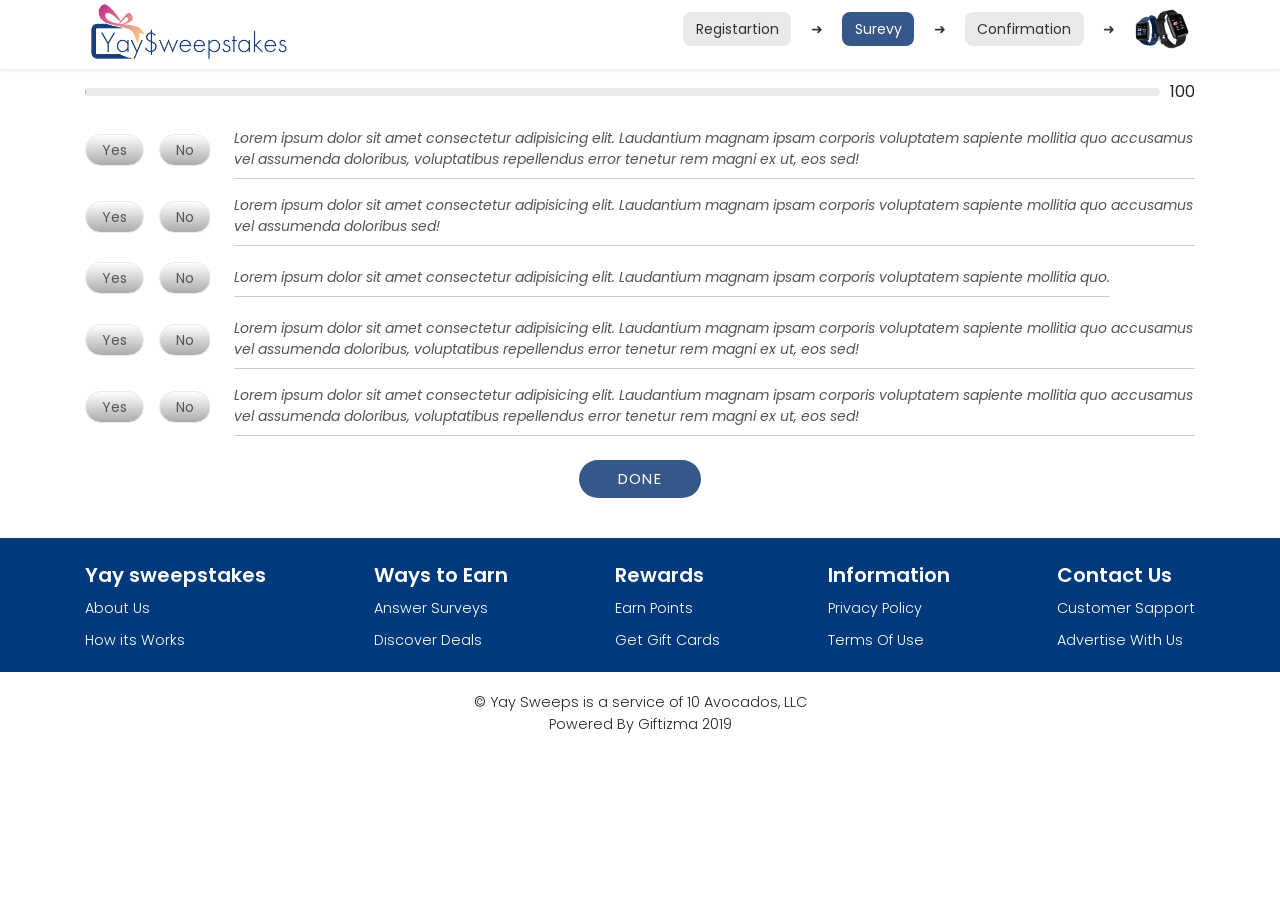
<file: survey.html>
<!DOCTYPE html>
<html>

<head>
  <meta charset="utf-8">
  <meta http-equiv="X-UA-Compatible" content="IE=edge">
  <title>Yay $weepstakes</title>
  <meta name="description" content="">
  <meta name="viewport" content="width=device-width, initial-scale=1">
  <meta name="robots" content="all,follow">
  <!-- Bootstrap CSS-->
  <link rel="stylesheet" href="css/bootstrap.min.css">
  <!-- Font Awesome CSS-->
  <link rel="stylesheet" href="https://cdnjs.cloudflare.com/ajax/libs/font-awesome/5.9.0/css/all.min.css"/>
  <!-- Google fonts - Poppins-->
  <link rel="stylesheet" href="https://fonts.googleapis.com/css?family=Poppins:300,400,600">
  <!-- theme stylesheet-->
  <link rel="stylesheet" href="css/style.default.css" id="theme-stylesheet">
  <link rel="stylesheet" href="css/custom.css">
  <!-- Favicon-->
  <link rel="shortcut icon" href="img/favicon.png">
  <!-- Tweaks for older IEs-->
  <!--[if lt IE 9]>
        <script src="https://oss.maxcdn.com/html5shiv/3.7.3/html5shiv.min.js"></script>
        <script src="https://oss.maxcdn.com/respond/1.4.2/respond.min.js"></script><![endif]-->
</head>

<body>
  <!-- navbar-->
  <header class="header">
    <nav class="navbar navbar-expand-lg fixed-top">
      <div class="container"><a href="index.html" class="navbar-brand"><img src="images/Final-Logo.png" alt="" class="img-fluid"></a>
        <button type="button" data-toggle="collapse" data-target="#navbarSupportedContent"
        aria-controls="navbarSupportedContent" aria-expanded="false" aria-label="Toggle navigation"
        class="navbar-toggler navbar-toggler-right">Menu<i class="fa fa-bars ml-2"></i></button>
      <div id="navbarSupportedContent" class="collapse navbar-collapse">
        <ul class="navbar-nav ml-auto setup-panel"> 
          <!-- Link-->
          <li class="nav-item"> <a href="register.html" class="nav-link">Registartion</a></li>
          <li class="nav-item nav-item-icon"> <a href="#" class="nav-link"><span>&#10140;</span></a></li>
          <!-- Link-->
          <li class="nav-item active"> <a href="survey.html" class="nav-link">Surevy</a></li> 
          <li class="nav-item nav-item-icon"> <a href="#" class="nav-link"><span>&#10140;</span></a></li>

          <li class="nav-item"> <a href="confirmation.html" class="nav-link">Confirmation</a></li>
          <li class="nav-item nav-item-icon"> <a href="#" class="nav-link"><span>&#10140;</span></a></li>
          <!-- Link-->
          <li class="nav-item nav-item-image"> <a href="#" class="nav-link"> <img class="img-fluid watch-img img-cards" src="images/watch.png" alt="card"> </a></li>
        </ul>
      </div>
      </div>
    </nav>
  </header>

  <!-- survay Section-->
  <section class="survay mt-5">
      <div class="container">
          <div class="progress-row d-flex align-items-center">
            <div class="progress">
              <div class="progress-bar"></div>
            </div>
            <div class="progress-value">100</div>
            </div>
                  
        <form class="survay-form" action="survey2.html">
      <div class="survey-inner-block mt-4">
        <div class="quest-rows d-flex align-items-center mb-3">
            <div class="yes-no-block mr-4">
                    <div class="switch-field">
                        <div class="switch-field-row">
                          <input type="radio" id="radio-one1" name="switch-one1" value="yes"/>
                          <label class="true-value" for="radio-one1">Yes</label>
                        </div>
                        <div class="switch-field-row ml-3">
                          <input type="radio" id="radio-two1" name="switch-one1" value="no" />
                          <label class="fales-value" for="radio-two1">No</label>
                        </div>
                    </div>
                 
                  
            </div>
            <div class="quest-block">
              <div class="survey-inner pb-2">
                Lorem ipsum dolor sit amet consectetur adipisicing elit. Laudantium magnam ipsam corporis voluptatem sapiente mollitia quo accusamus vel assumenda doloribus, voluptatibus repellendus error tenetur rem magni ex ut, eos sed!
              </div>
            </div>
        </div>
        <div class="quest-rows d-flex align-items-center mb-3">
            <div class="yes-no-block mr-4">
             
                    <div class="switch-field">
                        <div class="switch-field-row">
                          <input type="radio" id="radio-one2" name="switch-one2" value="yes"/>
                          <label class="true-value" for="radio-one2">Yes</label>
                        </div>
                        <div class="switch-field-row ml-3">
                          <input type="radio" id="radio-two2" name="switch-one2" value="no"/>
                          <label class="fales-value" for="radio-two2">No</label>
                        </div>
                    </div>
                  
                  
            </div>
            <div class="quest-block">
              <div class="survey-inner pb-2">
                Lorem ipsum dolor sit amet consectetur adipisicing elit. Laudantium magnam ipsam corporis voluptatem sapiente mollitia quo accusamus vel assumenda doloribus sed!
              </div>
            </div>
        </div>
        <div class="quest-rows d-flex align-items-center mb-3">
            <div class="yes-no-block mr-4">
                    <div class="switch-field">
                        <div class="switch-field-row">
                          <input type="radio" id="radio-one3" name="switch-one3" value="yes"/>
                          <label class="true-value" for="radio-one3">Yes</label>
                        </div>
                        <div class="switch-field-row ml-3">
                          <input type="radio" id="radio-two3" name="switch-one3" value="no" />
                          <label class="fales-value" for="radio-two3">No</label>
                        </div>
                    </div>
                  
            </div>
            <div class="quest-block">
              <div class="survey-inner pb-2">
                Lorem ipsum dolor sit amet consectetur adipisicing elit. Laudantium magnam ipsam corporis voluptatem sapiente mollitia quo.
              </div>
            </div>
        </div>
        <div class="quest-rows d-flex align-items-center mb-3">
            <div class="yes-no-block mr-4">
                    <div class="switch-field">
                        <div class="switch-field-row">
                          <input type="radio" id="radio-one4" name="switch-one4" value="yes"/>
                          <label class="true-value" for="radio-one4">Yes</label>
                        </div>
                        <div class="switch-field-row ml-3">
                          <input type="radio" id="radio-two4" name="switch-one4" value="no" />
                          <label class="fales-value" for="radio-two4">No</label>
                        </div>
                    </div>
                  
                  
            </div>
            <div class="quest-block">
              <div class="survey-inner pb-2">
                Lorem ipsum dolor sit amet consectetur adipisicing elit. Laudantium magnam ipsam corporis voluptatem sapiente mollitia quo accusamus vel assumenda doloribus, voluptatibus repellendus error tenetur rem magni ex ut, eos sed!
              </div>
            </div>
        </div>
        <div class="quest-rows d-flex align-items-center mb-3">
            <div class="yes-no-block mr-4">
           
                    <div class="switch-field">
                        <div class="switch-field-row">
                          <input type="radio" id="radio-one5" name="switch-one5" value="yes" />
                          <label class="true-value" for="radio-one5">Yes</label>
                        </div>
                        <div class="switch-field-row ml-3">
                          <input type="radio" id="radio-two5" name="switch-one5" value="no" />
                          <label class="fales-value" for="radio-two5">No</label>
                        </div>
                    </div>
                
                  
            </div>
            <div class="quest-block">
              <div class="survey-inner pb-2">
                Lorem ipsum dolor sit amet consectetur adipisicing elit. Laudantium magnam ipsam corporis voluptatem sapiente mollitia quo accusamus vel assumenda doloribus, voluptatibus repellendus error tenetur rem magni ex ut, eos sed!
              </div>
            </div>
        </div>
        <div class="inputGroup-row text-center">
          <button class="btn btn-blue text-white my-2" type="submit">Done</button>
      </div>
  </form>
    </div>
  </section>
  <!-- Intro Section-->

  <footer class="main-footer">
    <div class="container">
      <div class="footer-row d-flex justify-content-between flex-wrap">
        <div class="footer-column">
          <h5 class="footer-heading">Yay sweepstakes</h5>
          <ul class="list-unstyled">
            <li> <a href="#" class="footer-link">About Us</a></li>
            <li> <a href="#" class="footer-link">How its Works</a></li>
          </ul>
        </div>
        <div class="footer-column">
          <h5 class="footer-heading">Ways to Earn</h5>
          <ul class="list-unstyled">
            <li> <a href="index.html" class="footer-link">Answer Surveys</a></li>
            <li> <a href="faq.html" class="footer-link">Discover Deals</a></li>
          </ul>
        </div>
        <div class="footer-column">
            <h5 class="footer-heading">Rewards</h5>
            <ul class="list-unstyled">
              <li> <a href="index.html" class="footer-link">Earn Points</a></li>
              <li> <a href="faq.html" class="footer-link">Get Gift Cards</a></li>
            </ul>
          </div>
        <div class="footer-column">
            <h5 class="footer-heading">Information
            </h5>
            <ul class="list-unstyled">
              <li> <a href="#" class="footer-link">Privacy Policy</a></li>
              <li> <a href="#" class="footer-link">Terms Of Use</a></li>
            </ul>
          </div>
        <div class="footer-column">
          <h5 class="footer-heading">Contact Us</h5>
          <ul class="list-unstyled">
            <li> <a href="#" class="footer-link">Customer Sapport </a></li>
            <li> <a href="#" class="footer-link">Advertise With Us</a></li>
          </ul>
        </div>
       
      </div>
    </div>
  </footer>
    <div class="copyrights">
      <div class="container">
        <div class="row">
          <div class="col-lg-12 text-center">
            <p class="copyrights-text mb-3 mb-lg-0">&copy; Yay Sweeps is a service of 10 Avocados, LLC<br/> Powered By Giftizma 2019</p>
          </div>
        </div>
      </div>
    </div>

  <!-- JavaScript files-->
  <script src="js/jquery.min.js"></script>
  <script src="js/bootstrap.bundle.min.js"></script>
  <script src="js/jquery.cookie.js"> </script>
  <script src="js/front.js"></script>
</body>

</html>
</file>
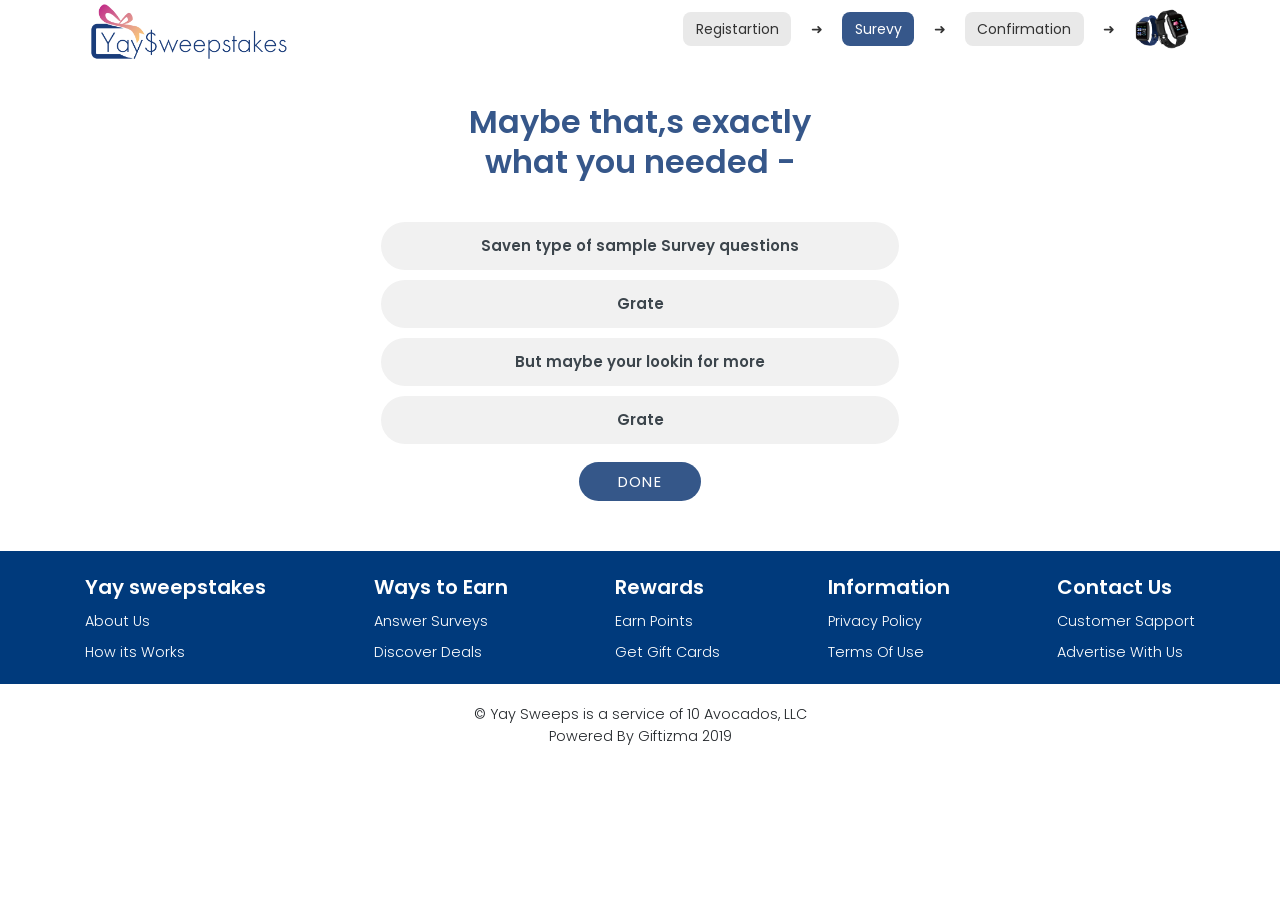
<file: survey2.html>
<!DOCTYPE html>
<html>

<head>
  <meta charset="utf-8">
  <meta http-equiv="X-UA-Compatible" content="IE=edge">
  <title>Yay $weepstakes</title>
  <meta name="description" content="">
  <meta name="viewport" content="width=device-width, initial-scale=1">
  <meta name="robots" content="all,follow">
  <!-- Bootstrap CSS-->
  <link rel="stylesheet" href="css/bootstrap.min.css">
  <!-- Font Awesome CSS-->
  <link rel="stylesheet" href="https://cdnjs.cloudflare.com/ajax/libs/font-awesome/5.9.0/css/all.min.css"/>
  <!-- Google fonts - Poppins-->
  <link rel="stylesheet" href="https://fonts.googleapis.com/css?family=Poppins:300,400,600">
  <!-- theme stylesheet-->
  <link rel="stylesheet" href="css/style.default.css" id="theme-stylesheet">
  <link rel="stylesheet" href="css/custom.css">
  <!-- Favicon-->
  <link rel="shortcut icon" href="img/favicon.png">
  <!-- Tweaks for older IEs-->
  <!--[if lt IE 9]>
        <script src="https://oss.maxcdn.com/html5shiv/3.7.3/html5shiv.min.js"></script>
        <script src="https://oss.maxcdn.com/respond/1.4.2/respond.min.js"></script><![endif]-->
</head>

<body>
  <!-- navbar-->
  <header class="header">
    <nav class="navbar navbar-expand-lg fixed-top">
      <div class="container"><a href="index.html" class="navbar-brand"><img src="images/Final-Logo.png" alt="" class="img-fluid"></a>
        <button type="button" data-toggle="collapse" data-target="#navbarSupportedContent"
        aria-controls="navbarSupportedContent" aria-expanded="false" aria-label="Toggle navigation"
        class="navbar-toggler navbar-toggler-right">Menu<i class="fa fa-bars ml-2"></i></button>
      <div id="navbarSupportedContent" class="collapse navbar-collapse">
        <ul class="navbar-nav ml-auto setup-panel"> 
          <!-- Link-->
          <li class="nav-item"> <a href="register.html" class="nav-link">Registartion</a></li>
          <li class="nav-item nav-item-icon"> <a href="#" class="nav-link"><span>&#10140;</span></a></li>
          <!-- Link-->
          <li class="nav-item active"> <a href="survey.html" class="nav-link">Surevy</a></li> 
          <li class="nav-item nav-item-icon"> <a href="#" class="nav-link"><span>&#10140;</span></a></li>

          <li class="nav-item"> <a href="confirmation.html" class="nav-link">Confirmation</a></li>
          <li class="nav-item nav-item-icon"> <a href="#" class="nav-link"><span>&#10140;</span></a></li>
          <!-- Link-->
          <li class="nav-item nav-item-image"> <a href="#" class="nav-link"> <img class="img-fluid watch-img img-cards" src="images/watch.png" alt="card"> </a></li>
        </ul>
      </div>
      </div>
    </nav>
  </header>

  <!-- Confirmation Section-->
  <section class="Confirmation-section mt-5">
    <div class="container mb-2">
        <div class="Confirmation-row">
            <h2 class="text-center"><span class="text-blue text-bold font-26">Maybe that,s exactly <br/>what you needed - </span></h2>
            <div class="Confirmation-row">
            <form class="form" action="index.html">
                <div class="inputGroup">
                  <input id="radio1" name="radio" type="radio"/>
                  <label class="text-center" for="radio1">Saven type of sample Survey questions</label>
                </div>
                <div class="inputGroup">
                  <input id="radio2" name="radio" type="radio"/>
                  <label class="text-center" for="radio2">Grate</label>
                </div>
                <div class="inputGroup">
                    <input id="radio3" name="radio" type="radio"/>
                    <label class="text-center" for="radio3">But maybe your lookin for more</label>
                </div>
                <div class="inputGroup">
                    <input id="radio4" name="radio" type="radio"/>
                    <label class="text-center" for="radio4">Grate</label>
                </div>
                <div class="inputGroup-row text-center">
                    <button class="btn btn-blue text-white my-2" type="submit">Done</button>
                </div>
              </form>
            </div>
        </div>
    </div>
  </section>
  <!-- Confirmation Section end-->

  <footer class="main-footer">
    <div class="container">
      <div class="footer-row d-flex justify-content-between flex-wrap">
        <div class="footer-column">
          <h5 class="footer-heading">Yay sweepstakes</h5>
          <ul class="list-unstyled">
            <li> <a href="#" class="footer-link">About Us</a></li>
            <li> <a href="#" class="footer-link">How its Works</a></li>
          </ul>
        </div>
        <div class="footer-column">
          <h5 class="footer-heading">Ways to Earn</h5>
          <ul class="list-unstyled">
            <li> <a href="index.html" class="footer-link">Answer Surveys</a></li>
            <li> <a href="faq.html" class="footer-link">Discover Deals</a></li>
          </ul>
        </div>
        <div class="footer-column">
            <h5 class="footer-heading">Rewards</h5>
            <ul class="list-unstyled">
              <li> <a href="index.html" class="footer-link">Earn Points</a></li>
              <li> <a href="faq.html" class="footer-link">Get Gift Cards</a></li>
            </ul>
          </div>
        <div class="footer-column">
            <h5 class="footer-heading">Information
            </h5>
            <ul class="list-unstyled">
              <li> <a href="#" class="footer-link">Privacy Policy</a></li>
              <li> <a href="#" class="footer-link">Terms Of Use</a></li>
            </ul>
          </div>
        <div class="footer-column">
          <h5 class="footer-heading">Contact Us</h5>
          <ul class="list-unstyled">
            <li> <a href="#" class="footer-link">Customer Sapport </a></li>
            <li> <a href="#" class="footer-link">Advertise With Us</a></li>
          </ul>
        </div>
       
      </div>
    </div>
  </footer>
    <div class="copyrights">
      <div class="container">
        <div class="row">
          <div class="col-lg-12 text-center">
            <p class="copyrights-text mb-3 mb-lg-0">&copy; Yay Sweeps is a service of 10 Avocados, LLC<br/> Powered By Giftizma 2019</p>
          </div>
        </div>
      </div>
    </div>

  <!-- JavaScript files-->
  <script src="js/jquery.min.js"></script>
  <script src="js/bootstrap.bundle.min.js"></script>
  <script src="js/jquery.cookie.js"> </script>
  <script src="js/front.js"></script>
</body>

</html>
</file>
<file: css/custom.css>
.navbar-brand{width:210px;padding:0;margin:0;position:relative;height:50px}
a.navbar-brand img{position:absolute;top:-10px}
.img-cards{max-width:50px}
nav.navbar .setup-panel .nav-item{margin:0 .4rem}
nav.navbar .setup-panel .nav-item a{padding:.4rem .8rem;border-radius:8px;font-size:14px;background:#e9e9e9}
nav.navbar .setup-panel .nav-item.nav-item-icon a{padding:.4rem;background:transparent;pointer-events:none}
nav.navbar .setup-panel .nav-item.nav-item-image a{background-color:transparent;padding:0}
.img-cards{width:auto;max-width:54px}
.flex-c{display:-webkit-box;display:-ms-flexbox;display:flex;-webkit-box-pack:center;-ms-flex-pack:center;justify-content:center}
.yayform-inner{max-width:350px}
.yayform-inner form{overflow:hidden;border-radius:10px;-webkit-border-radius:10px;-moz-border-radius:10px;-ms-border-radius:10px;-o-border-radius:10px;box-shadow:0 5px 20px 0 rgba(0,0,0,.1);-moz-box-shadow:0 5px 20px 0 rgba(0,0,0,.1);-webkit-box-shadow:0 5px 20px 0 rgba(0,0,0,0.14);-o-box-shadow:0 5px 20px 0 rgba(0,0,0,.1);-ms-box-shadow:0 5px 20px 0 rgba(0,0,0,.1)}
.input-radius{border-radius:3rem;-webkit-border-radius:3rem;-moz-border-radius:3rem;-ms-border-radius:3rem;-o-border-radius:3rem}
input.input-field.form-control{height:calc(1.3em + .75rem + 2px);background:#f8f8f8;font-size:13px!important;line-height:normal;font-weight:300}
nav.navbar .setup-panel .nav-item.active a{position:relative;color:#fff;z-index:1;background:#36578a;color:#fff}
input.input-field[type="date"]{color:#a7a7a7!important}
.text-pink{color:#c13385}
.socials-btn{border:none}
.btn-gradient{box-sizing:b;background:-webkit-linear-gradient(right,#f2bd73,#c03085);background:-o-linear-gradient(right,#f2bd73,#c03085,);background:-moz-linear-gradient(right,#f2bd73,#c03085);background:linear-gradient(right,#f2bd73,#c03085);-webkit-transition:all .6s;-o-transition:all .6s;transition:all .6s;-moz-transition:all .6s;-ms-transition:all .6s;color:#fff}
.btn-gradient:hover,.btn-hover-gradient:hover{color:#fff;background:-webkit-linear-gradient(right,#c03085,#f2bd73);background:-o-linear-gradient(right,#c03085,#f2bd73);background:-moz-linear-gradient(right,#c03085,#f2bd73);background:linear-gradient(right,#c03085,#f2bd73)}
.btn-star{font-size:10px;margin:0 4px 0 0;border:none;padding:3px 5px;border-radius:5px;outline:none}
.btn-star:focus{outline:none;box-shadow:none}
button.btn-star{background:#faa845}
button.btn-star .fa{color:#fff}
.custom-control-labelm .custom-control-label:focus{outline:none;border:none}
.switch-field{display:flex;overflow:hidden}
.switch-field input{position:absolute!important;clip:rect(0,0,0,0);height:1px;width:1px;border:0;overflow:hidden}
.switch-field label{background-color:#e4e4e4;color:rgba(0,0,0,0.6);font-size:14px;line-height:1;text-align:center;padding:8px 16px;margin-right:-1px;border:1px solid rgba(0,0,0,0.2);box-shadow:inset 0 1px 3px rgba(0,0,0,0.3),0 1px rgba(255,255,255,0.1);transition:all .1s ease-in-out}
.switch-field label:first-of-type{border-radius:20px;box-shadow:none;border:1px solid #ebebeb;background-image:linear-gradient(180deg,#fff 0%,#ababab 100%)}
.switch-field label:hover{cursor:pointer}
.switch-field input:checked + label.true-value{background-image:linear-gradient(180deg,#6efe0b 0%,#00a004 100%);box-shadow:none;color:#fff}
.switch-field input:checked + label.fales-value{background-image:linear-gradient(180deg,#fd0000 0%,#a80000 100%);box-shadow:none;color:#fff}
.switch-field label:first-of-type{border-radius:20px;-webkit-border-radius:20px;-moz-border-radius:20px;-ms-border-radius:20px;-o-border-radius:20px}
.row-testimonials p{font-style:italic}
.btn-pink{background:#c74186}
.btn-blue{background:#355789}
.survey-inner{border-bottom:1px solid #ccc;font-style:italic;font-size:14px;color:#555}
.btn-blue:focus,.btn-blue.focus{-webkit-box-shadow:0 0 0 .2rem rgba(53,87,137,0.19);box-shadow:0 0 0 .2rem rgba(53,87,137,0.21)}
.btn-row:hover .btn-effects{left:0}
.socials-btn i{padding:10px 11px;cursor:pointer;color:#fff;width:38px;border-radius:50%;background-color:#fff;margin:4px;transition:all .3s;box-shadow:0 5px 20px 0 rgba(0,0,0,.1);-moz-box-shadow:0 5px 20px 0 rgba(0,0,0,.1);-webkit-box-shadow:0 5px 20px 0 rgba(0,0,0,0.14);-o-box-shadow:0 5px 20px 0 rgba(0,0,0,.1);-ms-box-shadow:0 5px 20px 0 rgba(0,0,0,.1);-webkit-transition:all .3s;-moz-transition:all .3s;-ms-transition:all .3s;-o-transition:all .3s}
.socials-btn i:hover{-webkit-animation:pulse 1s infinite;animation:pulse 1s infinite;-webkit-animation-timing-function:linear;animation-timing-function:linear}
.review-block-rate{max-width:125px}
.fb-text i{background:#527EBF}
.google-text i{background:#DB4A37}
.linkdin-text i{background:#0F75BC}
.fb-text i:hover{color:#527EBF;background-color:#fff}
.google-text i:hover{color:#DB4A37;background-color:#fff}
.linkdin-text i:hover{color:#0F75BC;background-color:#fff}
.text-blue{color:#36578a}
.Confirmation-row h2{line-height:40px}
.btn span.glyphicon{opacity:0}
.btn.active span.glyphicon{opacity:1}
.banner-img{max-width:103%}
.Confirmation-row{padding-top:2%}
.win-block{padding:0 10px;background:#c33984;box-shadow:inset 0 0 10px rgba(0,0,0,0.41);-moz-box-shadow:inset 0 0 10px rgba(0,0,0,0.41);-webkit-box-shadow:inset 0 0 10px rgba(0,0,0,0.41)}
.form-head{background:#fff;background:-moz-linear-gradient(175deg,rgba(255,255,255,1) 0%,rgba(238,238,238,1) 59%);background:-webkit-linear-gradient(175deg,rgba(255,255,255,1) 0%,rgba(238,238,238,1) 59%);background:linear-gradient(175deg,rgba(255,255,255,1) 0%,#e9e9e9 59%);filter:progid:DXImageTransform.Microsoft.gradient(startColorstr="#ffffff",endColorstr="#eeeeee",GradientType=1)}
.head-text:after{content:"";position:absolute;bottom:0;height:3px;right:1px;font-size:18px;width:80px;background:-webkit-linear-gradient(right,#f2bd73,#c03085);background:-o-linear-gradient(right,#f2bd73,#c03085,);background:-moz-linear-gradient(right,#f2bd73,#c03085);background:linear-gradient(right,#f2bd73,#c03085)}
@-webkit-keyframes pulse {
0%{-webkit-transform:scale(1);transform:scale(1)}
50%{-webkit-transform:scale(1.1);transform:scale(1.1)}
100%{-webkit-transform:scale(1);transform:scale(1)}
}
@keyframes pulse {
0%{-webkit-transform:scale(1);transform:scale(1)}
50%{-webkit-transform:scale(1.1);transform:scale(1.1)}
100%{-webkit-transform:scale(1);transform:scale(1)}
}
.inputGroup{background-color:#f1f1f1;display:block;margin:10px 0;position:relative;border-radius:50px}
.inputGroup label{font-size:15px;border-radius:50px;padding:6px 24px;width:100%;display:block;text-align:left;color:#3C454C;cursor:pointer;position:relative;z-index:2;transition:color 300ms ease-in;overflow:hidden}
.inputGroup label:before{width:10px;height:10px;border-radius:50%;content:'';background-color:#c12c88;position:absolute;left:50%;top:50%;-webkit-transform:translate(-50%,-50%) scale3d(1,1,1);transform:translate(-50%,-50%) scale3d(1,1,1);transition:all 300ms cubic-bezier(0.4,0,0.2,1);opacity:0;z-index:-1}
.inputGroup label:after{width:32px;height:32px;content:'';background-repeat:no-repeat;background-position:2px 3px;border-radius:50%;z-index:2;position:absolute;right:30px;top:50%;-webkit-transform:translateY(-50%);transform:translateY(-50%);cursor:pointer;transition:all 200ms ease-in;visibility:hidden}
.inputGroup input:checked ~ label{color:#fff}
.inputGroup input:checked ~ label:before{-webkit-transform:translate(-50%,-50%) scale3d(56,56,1);transform:translate(-50%,-50%) scale3d(56,56,1);opacity:1}
.inputGroup input{width:32px;height:32px;order:1;z-index:2;position:absolute;right:30px;top:50%;-webkit-transform:translateY(-50%);transform:translateY(-50%);cursor:pointer;visibility:hidden}
.form{padding:0 16px;max-width:550px;margin:10px auto;font-size:18px;font-weight:600;line-height:36px}
@media(max-width:768px) {
section{padding:2rem 0}
.hero{padding:3rem 0 2rem;padding-top:6rem}
}
@media(max-width:767px) {
section{padding:1rem 0}
.review-block-rate{margin:0 auto!important}
.center-content{text-align:center!important}
.media img{margin:12px auto!important}
}
@media(max-width:480px) {
.text-xs-center{text-align:center!important}
.ml-xs-auto{margin-left:auto!important}
.mr-xs-auto{margin-right:auto!important}
.hero{padding:3rem 0 .1rem;padding-top:6rem}
.quest-rows{display:table!important}
}
img.mr-2.center-content.rounded-circle {
  height: 80px;
}
.watch-img {
    position: relative;
    bottom: 5px;
}
.survay .progress{height:8px;background:#e9e9e9;padding:1px 0;box-shadow:none;flex:1;margin-right:10px}
.progress{background:rgba(0,0,0,0.25);border-radius:6px;box-shadow:inset 0 1px 2px rgba(0,0,0,0.25),0 1px rgba(255,255,255,0.08)}
.progress-bar{height:6px;border-radius:4px;background-image:linear-gradient(to bottom,rgba(255,255,255,0.3),rgba(255,255,255,0.05));transition:.4s linear;transition-property:width,background-color;box-shadow:0 0 1px 1px rgba(0,0,0,0.25),inset 0 1px rgba(255,255,255,0.1)}
.progress-bar.switch-one1{width:5%;background-color:#f63a0f;box-shadow:0 0 1px 1px #f86948;}
.progress-bar.switch-one2{width:25%;background-color:#f27011;box-shadow:0 0 1px 1px #f48535;}
.progress-bar.switch-one3{width:50%;background-color:#f2b01e;box-shadow:0 0 1px 1px #f4bf4a;}
.progress-bar.switch-one4{width:75%;background-color:#f2d31b;box-shadow:0 0 1px 1px #f4db47;}
.progress-bar.switch-one5{width:100%;background-color:#86e01e;box-shadow:0 0 1px 1px #98e440;}
</file>
<file: css/style.default.css>
/*
=========================================
=========================================

  Appton - Bootstrap 4 Template

=========================================
========================================= */
/*
* =====================================================
*     GENERAL
* =====================================================
*/
.font-24{font-size:28px; line-height: normal;}
.font-24{font-size:26px; line-height: normal;}
.font-24{font-size:24px; line-height: normal;}
.font-22{font-size:22px;}
.font-20{font-size:20px;}
.font-18{font-size:18px;}
.font-16{font-size:16px;}
.font-15{font-size:15px;}
.font-14{font-size:14px;}
.font-13{font-size:13px;}
.font-12{font-size:12px;}
.font-11{font-size:11px;}
.font-10{font-size:10px;}
.head-text{font-size: 36px;}
.text-exbold {
  font-weight: 700;
}
.text-bold {
  font-weight: 600;
}
.text-regular {
  font-weight: 400;
}
.text-light {
  font-weight: 300;
}

.text-small {
  font-size: 0.9rem;
}

.btn-outline-light:hover {
  color: #193d7b !important;
}

section {
  padding: 2rem 0;
}

strong {
  font-weight: 600;
}

a {
  -webkit-transition: all 0.3s;
  transition: all 0.3s;
  display: inline-block;
}

.modal {
  background: rgba(0, 0, 0, 0.85);
}

.modal-content {
  border-radius: 0;
}

.modal-content .close {
  width: 3rem;
  height: 3rem;
  display: -webkit-box;
  display: -ms-flexbox;
  display: flex;
  -webkit-box-align: center;
  -ms-flex-align: center;
  align-items: center;
  -webkit-box-pack: center;
  -ms-flex-pack: center;
  justify-content: center;
  background: #193d7b;
  display: block;
  opacity: 1;
  padding: 0;
  outline: none;
}

.modal-content .close span {
  color: #fff;
}

button {
  cursor: pointer;
  -webkit-transition: all 0.3s;
  transition: all 0.3s;
}

.bg-gray, .sidebar-widget {
  background: #f5f5f5 !important;
}

.breadcrumb {
  background: none;
}

.breadcrumb li.breadcrumb-item {
  color: #999;
}

.form-group label {
  color: #555;
  font-weight: 400;
  font-size: 1.05rem;
}

.form-group label span.icon {
  width: 2rem;
  height: 2rem;
  line-height: 2rem;
  background: #193d7b;
  color: #fff;
  text-align: center;
  display: inline-block;
  margin-right: 0.5rem;
  border-radius: 50%;
  font-size: 0.85rem;
}

.form-group textarea {
  min-height: 10rem;
}

.form-control::-moz-placeholder {
  font-size: 0.95rem;
  color: #aaa !important;
}

.form-control::-webkit-input-placeholder {
  font-size: 0.95rem;
  color: #aaa !important;
}

.form-control:-ms-input-placeholder {
  font-size: 0.95rem;
  color: #aaa !important;
}

.breadcrumb-item + .breadcrumb-item::before {
  font-size: 0.8rem;
}

/* GENERAL MEDIAQUERY */
@media (max-width: 991.98px) {
  section {
    padding: 5rem 0;
  }
}

/*
* =====================================================
*     NAVBAR
* =====================================================
*/
nav.navbar {
  -webkit-transition: all 0.4s;
  transition: all 0.4s;
}

nav.navbar.active {
  background: #fff;
  -webkit-box-shadow: 0 2px 3px rgba(0, 0, 0, 0.08);
  box-shadow: 0 2px 3px rgba(0, 0, 0, 0.08);
}

nav.navbar .dropdown-menu {
  margin-top: 1.4rem;
}

/* NAVBAR MEDIAQUERY */
@media (max-width: 991.98px) {
  nav.navbar {
    background: #fff;
    -webkit-box-shadow: 0 2px 3px rgba(0, 0, 0, 0.08);
    box-shadow: 0 2px 3px rgba(0, 0, 0, 0.08);
  }
  nav.navbar .dropdown-menu {
    -webkit-box-shadow: none;
    box-shadow: none;
    margin-top: 0;
    margin-bottom: 1rem;
  }
}

/*
* =====================================================
*     FOOTER
* =====================================================
*/
footer.main-footer {
  padding: 1.4rem 0;
  background: #003a7c;
  color: #fff;
  padding-bottom: 0;
}

.footer-logo {
  width: 220px;
}

.footer-link {
  color: #fff;
  font-size: 0.9rem;
  font-weight: 300;
  margin: 0.3rem 0;
}

.footer-link:hover, .footer-link:focus {
  color: #fff;
}

.social-link {
  color: #fff;
  font-size: 0.9rem;
  margin: 0 0.625rem;
}

.social-link:hover {
  color: #fff;
}

.footer-heading {
  margin-bottom: .3rem;
  font-weight: 600;
}

.copyrights-text {
  font-weight: 300;
  font-size: 0.9rem;
}

.copyrights {
  padding: 1.25rem 0;
}

/*

=====================
STYLE SWITCHER FOR DEMO
=====================

*/
#style-switch-button {
  position: fixed;
  top: 120px;
  left: 0px;
  border-radius: 0;
  z-index: 2;
}

#style-switch {
  width: 300px;
  padding: 20px;
  position: fixed;
  top: 160px;
  left: 0;
  background: #fff;
  border: solid 1px #ced4da;
  z-index: 2000;
}

#style-switch h4 {
  color: #495057;
}

#style-switch select {
  height: 50px;
}

/* =====================================================
*     HERO SECTION
* =====================================================
*/
.hero {
  padding: 6rem 0 1rem;
  background: url(../img/Header-Image-Banner.jpg) no-repeat;
  background: #f9f9f9;
  /* background-size: cover;
  background-position: bottom left; */
}

.subscription-form .form-group {
  position: relative;
}

.subscription-form .form-group button {
  position: absolute;
  top: 0.375rem;
  right: 0.4rem;
  border-radius: 0;
}

.subscription-form input {
  height: auto;
}

.subscription-form input::-moz-placeholder {
  font-weight: 300;
  font-size: 0.9rem;
  color: #aaa;
}

.subscription-form input::-webkit-input-placeholder {
  font-weight: 300;
  font-size: 0.9rem;
  color: #aaa;
}

.subscription-form input:-ms-input-placeholder {
  font-weight: 300;
  font-size: 0.9rem;
  color: #aaa;
}

/* HERO MEDIAQUERY */
@media (max-width: 991.98px) {
  .hero {
    padding: 5rem 0 7rem;
    padding-top: 8rem;
  }
  .subscription-form .form-group {
    position: static;
  }
  .subscription-form .form-group button {
    position: static;
    width: 100%;
    margin-top: 0.5rem;
  }
}

/*
* =====================================================
*     INTEGRATIONS SECTION
* =====================================================
*/
.box {
  padding: 3rem 2rem;
  -webkit-transition: all 0.4s;
  transition: all 0.4s;
}

.box:hover {
  -webkit-box-shadow: 0 0 20px rgba(0, 0, 0, 0.1);
  box-shadow: 0 0 20px rgba(0, 0, 0, 0.1);
}

.box .icon {
  width: 2.8rem;
  height: 2.8rem;
  margin: 0 auto;
  margin-bottom: 1rem;
}

/*
* =====================================================
*     CLIENTS SECTION
* =====================================================
*/
.clients img {
  max-height: 5rem;
  padding: 0.6rem;
}

/*
* =====================================================
*     PORTFOLIO SECTION
* =====================================================
*/
.portfolio-item {
  position: relative;
  display: block;
  overflow: hidden;
}

.portfolio-item::after {
  content: '';
  width: 120%;
  height: 120%;
  background: radial-gradient(circle closest-corner, rgba(0, 0, 0, 0), rgba(0, 0, 0, 0.8));
  display: block;
  position: absolute;
  top: -10%;
  left: -10%;
}

/*
* =====================================================
*     CONTACT SECTIOn
* =====================================================
*/
.contact-details .box {
  padding: 1.5rem;
  -webkit-box-shadow: none;
  box-shadow: none;
  text-align: center;
}

.contact-details .icon {
  width: 1.8rem;
  height: 1.8rem;
}

.contact-form sup {
  font-size: 0.7rem;
  display: inline-block;
  margin-left: 0.2rem;
}

.contact-form .icon {
  display: none !important;
  margin-left: 1rem;
}

/*
* =====================================================
*     FAQ SECTION
* =====================================================
*/
.accordion-custom .card {
  border-radius: 0;
  border: none;
  margin-bottom: 1.3rem;
  background: linear-gradient(45deg, #193d7b, #fc324f);
}

.accordion-custom .card-header {
  border: none;
  padding: 0;
  background: none;
}

.accordion-custom .card-header button {
  color: #333;
  text-transform: none !important;
  background: none;
  display: block;
  border: none;
  padding: 1.5rem 2.1rem;
  cursor: pointer;
  width: 100%;
  text-align: left;
  background: #f5f5f5;
  outline: none;
}

.accordion-custom .card-header button[aria-expanded='true'] {
  background: none;
  color: #fff;
}

.accordion-custom .card-header button:hover, .accordion-custom .card-header button:focus {
  text-decoration: none;
}

.accordion-custom .accordion-heading {
  font-size: 1.05rem;
}

.accordion-custom .accordion-heading i {
  font-size: 2.2rem;
  margin-right: 1.5rem;
}

.accordion-custom .card-body {
  color: #fff;
  padding: 2rem 2.1rem;
  padding-top: 0.7rem;
  font-weight: 300;
  font-size: 0.9rem;
  line-height: 1.7rem;
}

/*
* =====================================================
*     SIDEBAR
* =====================================================
*/
.sidebar .search .form-group {
  position: relative;
}

.sidebar .search .form-control {
  background: #f5f5f5;
  border: 1px solid transparent;
  -webkit-box-shadow: none;
  box-shadow: none;
  -webkit-transition: all 0.3s;
  transition: all 0.3s;
  padding: 1.3rem 2rem;
}

.sidebar .search .form-control:focus {
  border-color: #193d7b;
}

.sidebar .search .form-control:focus + button {
  background: #193d7b;
  color: #fff;
  border-color: #193d7b;
}

.sidebar .search button {
  width: 4rem;
  text-align: center;
  line-height: 2.7rem;
  height: 100%;
  background: #f2f2f2;
  border: none;
  position: absolute;
  top: 0;
  right: 0;
  color: #aaa;
  border: 1px solid transparent;
  border-left: 0;
  cursor: pointer;
  -webkit-transition: all 0.3s;
  transition: all 0.3s;
}

.sidebar-widget {
  padding: 2.5rem;
}

.categories-link {
  color: #777;
  text-decoration: none;
  margin-bottom: 0.5rem;
}

.categories-link:hover {
  color: #193d7b;
  text-decoration: none;
}

.tag-link {
  color: #777;
  padding: 0.5rem 1.2rem;
  background: #fff;
  margin: 0.2rem;
}

.tag-link:hover {
  background: #193d7b;
  color: #fff;
  text-decoration: none;
}

/* =========================================

      THEMING OF THE BOOTSTRAP COMPONENTS

   =========================================

    1 - NAVBAR
    2 - BUTTONS
    3 - TYPE
    4 - PAGINATION
    5 - UTILITIES
    6 - FORMS
    7 - CODE
    8 - NAV
    9 - CARD
    10 - DROPDOWNS

*/
/*
 * 1. NAVBAR
 */
.navbar {
  padding: .6rem 1rem;
}

.navbar-brand {
  display: inline-block;
  padding-top: 0.3125rem;
  padding-bottom: 0.3125rem;
  margin-right: 1rem;
  font-size: 1.25rem;
  width: 7.5rem;
}

.navbar-toggler {
  padding: 0.25rem 0.75rem;
  font-size: 0.85rem;
  font-weight: 600;
  line-height: 1;
  text-transform: uppercase;
  border: 1px solid transparent;
  border-radius: 3rem;
}

.navbar-toggler:hover, .navbar-toggler:focus {
  outline: none;
}

.navbar-light .navbar-brand {
  color: rgba(0, 0, 0, 0.9);
}

.navbar-light .navbar-brand:hover, .navbar-light .navbar-brand:focus {
  color: rgba(0, 0, 0, 0.9);
}

.navbar-light .navbar-nav .nav-link {
  color: rgba(0, 0, 0, 0.5);
}

.navbar-light .navbar-nav .nav-link:hover, .navbar-light .navbar-nav .nav-link:focus {
  color: rgba(0, 0, 0, 0.7);
}

.navbar-light .navbar-nav .nav-link.disabled {
  color: rgba(0, 0, 0, 0.3);
}

.navbar-light .navbar-nav .show > .nav-link,
.navbar-light .navbar-nav .active > .nav-link,
.navbar-light .navbar-nav .nav-link.show,
.navbar-light .navbar-nav .nav-link.active {
  color: rgba(0, 0, 0, 0.9);
}

.navbar-light .navbar-toggler {
  color: rgba(0, 0, 0, 0.5);
  border-color: rgba(0, 0, 0, 0.1);
}

.navbar-light .navbar-toggler-icon {
  background-image: url("data:image/svg+xml;charset=utf8,%3Csvg viewBox='0 0 30 30' xmlns='http://www.w3.org/2000/svg'%3E%3Cpath stroke='rgba(0, 0, 0, 0.5)' stroke-width='2' stroke-linecap='round' stroke-miterlimit='10' d='M4 7h22M4 15h22M4 23h22'/%3E%3C/svg%3E");
}

.navbar-light .navbar-text {
  color: rgba(0, 0, 0, 0.5);
}

.navbar-dark .navbar-brand {
  color: #fff;
}

.navbar-dark .navbar-brand:hover, .navbar-dark .navbar-brand:focus {
  color: #fff;
}

.navbar-dark .navbar-nav .nav-link {
  color: rgba(255, 255, 255, 0.5);
}

.navbar-dark .navbar-nav .nav-link:hover, .navbar-dark .navbar-nav .nav-link:focus {
  color: rgba(255, 255, 255, 0.75);
}

.navbar-dark .navbar-nav .nav-link.disabled {
  color: rgba(255, 255, 255, 0.25);
}

.navbar-dark .navbar-nav .show > .nav-link,
.navbar-dark .navbar-nav .active > .nav-link,
.navbar-dark .navbar-nav .nav-link.show,
.navbar-dark .navbar-nav .nav-link.active {
  color: #fff;
}

.navbar-dark .navbar-toggler {
  color: rgba(255, 255, 255, 0.5);
  border-color: rgba(255, 255, 255, 0.1);
}

.navbar-dark .navbar-toggler-icon {
  background-image: url("data:image/svg+xml;charset=utf8,%3Csvg viewBox='0 0 30 30' xmlns='http://www.w3.org/2000/svg'%3E%3Cpath stroke='rgba(255, 255, 255, 0.5)' stroke-width='2' stroke-linecap='round' stroke-miterlimit='10' d='M4 7h22M4 15h22M4 23h22'/%3E%3C/svg%3E");
}

.navbar-dark .navbar-text {
  color: rgba(255, 255, 255, 0.5);
}

/*
 * 2. BUTTONS
 */
.btn {
  font-weight: 400;
  border: 1px solid transparent;
  text-transform: uppercase;
  letter-spacing: 0.08rem;
  padding: 0.45rem 2.4rem;
  font-size: 0.92rem;
  line-height: 1.5;
  border-radius: 3rem;
  -webkit-transition: color 0.15s ease-in-out, background-color 0.15s ease-in-out, border-color 0.15s ease-in-out, -webkit-box-shadow 0.15s ease-in-out;
  transition: color 0.15s ease-in-out, background-color 0.15s ease-in-out, border-color 0.15s ease-in-out, -webkit-box-shadow 0.15s ease-in-out;
  transition: color 0.15s ease-in-out, background-color 0.15s ease-in-out, border-color 0.15s ease-in-out, box-shadow 0.15s ease-in-out;
  transition: color 0.15s ease-in-out, background-color 0.15s ease-in-out, border-color 0.15s ease-in-out, box-shadow 0.15s ease-in-out, -webkit-box-shadow 0.15s ease-in-out;
}

@media screen and (prefers-reduced-motion: reduce) {
  .btn {
    -webkit-transition: none;
    transition: none;
  }
}

.btn:focus, .btn.focus {
  -webkit-box-shadow: 0 0 0 0.2rem rgba(231, 71, 94, 0.25);
  box-shadow: 0 0 0 0.2rem rgba(231, 71, 94, 0.25);
}

.btn.disabled, .btn:disabled {
  opacity: 0.65;
}

.btn:not(:disabled):not(.disabled):active, .btn:not(:disabled):not(.disabled).active {
  background-image: none;
}

.btn-link {
  font-weight: 400;
  color: #193d7b;
}

.btn-link:hover {
  color: #c71a33;
  text-decoration: underline;
}

.btn-link:focus, .btn-link.focus {
  text-decoration: underline;
}

.btn-link:disabled, .btn-link.disabled {
  color: #6c757d;
}

.btn-primary {
  color: #fff;
  background-color: #193d7b;
  border-color: #193d7b;
}

.btn-primary:hover {
  color: #fff;
  background-color: #e32540;
  border-color: #de1d39;
}

.btn-primary:focus, .btn-primary.focus {
  -webkit-box-shadow: 0 0 0 0.2rem rgba(231, 71, 94, 0.5);
  box-shadow: 0 0 0 0.2rem rgba(231, 71, 94, 0.5);
}

.btn-primary.disabled, .btn-primary:disabled {
  color: #fff;
  background-color: #193d7b;
  border-color: #193d7b;
}

.btn-primary:not(:disabled):not(.disabled):active, .btn-primary:not(:disabled):not(.disabled).active,
.show > .btn-primary.dropdown-toggle {
  color: #fff;
  background-color: #de1d39;
  border-color: #d31b36;
}

.btn-primary:not(:disabled):not(.disabled):active:focus, .btn-primary:not(:disabled):not(.disabled).active:focus,
.show > .btn-primary.dropdown-toggle:focus {
  -webkit-box-shadow: 0 0 0 0.2rem rgba(231, 71, 94, 0.5);
  box-shadow: 0 0 0 0.2rem rgba(231, 71, 94, 0.5);
}

.btn-secondary {
  color: #fff;
  background-color: #6c757d;
  border-color: #6c757d;
}

.btn-secondary:hover {
  color: #fff;
  background-color: #5a6268;
  border-color: #545b62;
}

.btn-secondary:focus, .btn-secondary.focus {
  -webkit-box-shadow: 0 0 0 0.2rem rgba(108, 117, 125, 0.5);
  box-shadow: 0 0 0 0.2rem rgba(108, 117, 125, 0.5);
}

.btn-secondary.disabled, .btn-secondary:disabled {
  color: #fff;
  background-color: #6c757d;
  border-color: #6c757d;
}

.btn-secondary:not(:disabled):not(.disabled):active, .btn-secondary:not(:disabled):not(.disabled).active,
.show > .btn-secondary.dropdown-toggle {
  color: #fff;
  background-color: #545b62;
  border-color: #4e555b;
}

.btn-secondary:not(:disabled):not(.disabled):active:focus, .btn-secondary:not(:disabled):not(.disabled).active:focus,
.show > .btn-secondary.dropdown-toggle:focus {
  -webkit-box-shadow: 0 0 0 0.2rem rgba(108, 117, 125, 0.5);
  box-shadow: 0 0 0 0.2rem rgba(108, 117, 125, 0.5);
}

.btn-success {
  color: #fff;
  background-color: #28a745;
  border-color: #28a745;
}

.btn-success:hover {
  color: #fff;
  background-color: #218838;
  border-color: #1e7e34;
}

.btn-success:focus, .btn-success.focus {
  -webkit-box-shadow: 0 0 0 0.2rem rgba(40, 167, 69, 0.5);
  box-shadow: 0 0 0 0.2rem rgba(40, 167, 69, 0.5);
}

.btn-success.disabled, .btn-success:disabled {
  color: #fff;
  background-color: #28a745;
  border-color: #28a745;
}

.btn-success:not(:disabled):not(.disabled):active, .btn-success:not(:disabled):not(.disabled).active,
.show > .btn-success.dropdown-toggle {
  color: #fff;
  background-color: #1e7e34;
  border-color: #1c7430;
}

.btn-success:not(:disabled):not(.disabled):active:focus, .btn-success:not(:disabled):not(.disabled).active:focus,
.show > .btn-success.dropdown-toggle:focus {
  -webkit-box-shadow: 0 0 0 0.2rem rgba(40, 167, 69, 0.5);
  box-shadow: 0 0 0 0.2rem rgba(40, 167, 69, 0.5);
}

.btn-info {
  color: #fff;
  border-color: #193d7b;
  background: #193d7b;
}

.btn-info:hover {
  color: rgb(255, 255, 255);
    background-color: rgb(227, 37, 64);
    border-color: rgb(222, 29, 57);
}

.btn-info:focus, .btn-info.focus {
  -webkit-box-shadow: 0 0 0 0.2rem rgba(23, 162, 184, 0.5);
  box-shadow: 0 0 0 0.2rem rgba(23, 162, 184, 0.5);
}

.btn-info.disabled, .btn-info:disabled {
  color: #fff;
  background-color: #17a2b8;
  border-color: #17a2b8;
}

.btn-info:not(:disabled):not(.disabled):active, .btn-info:not(:disabled):not(.disabled).active,
.show > .btn-info.dropdown-toggle {
  color: #fff;
  background-color: #117a8b;
  border-color: #10707f;
}

.btn-info:not(:disabled):not(.disabled):active:focus, .btn-info:not(:disabled):not(.disabled).active:focus,
.show > .btn-info.dropdown-toggle:focus {
  -webkit-box-shadow: 0 0 0 0.2rem rgba(23, 162, 184, 0.5);
  box-shadow: 0 0 0 0.2rem rgba(23, 162, 184, 0.5);
}

.btn-warning {
  color: #212529;
  background-color: #ffc107;
  border-color: #ffc107;
}

.btn-warning:hover {
  color: #212529;
  background-color: #e0a800;
  border-color: #d39e00;
}

.btn-warning:focus, .btn-warning.focus {
  -webkit-box-shadow: 0 0 0 0.2rem rgba(255, 193, 7, 0.5);
  box-shadow: 0 0 0 0.2rem rgba(255, 193, 7, 0.5);
}

.btn-warning.disabled, .btn-warning:disabled {
  color: #212529;
  background-color: #ffc107;
  border-color: #ffc107;
}

.btn-warning:not(:disabled):not(.disabled):active, .btn-warning:not(:disabled):not(.disabled).active,
.show > .btn-warning.dropdown-toggle {
  color: #212529;
  background-color: #d39e00;
  border-color: #c69500;
}

.btn-warning:not(:disabled):not(.disabled):active:focus, .btn-warning:not(:disabled):not(.disabled).active:focus,
.show > .btn-warning.dropdown-toggle:focus {
  -webkit-box-shadow: 0 0 0 0.2rem rgba(255, 193, 7, 0.5);
  box-shadow: 0 0 0 0.2rem rgba(255, 193, 7, 0.5);
}

.btn-danger {
  color: #fff;
  background-color: #dc3545;
  border-color: #dc3545;
}

.btn-danger:hover {
  color: #fff;
  background-color: #c82333;
  border-color: #bd2130;
}

.btn-danger:focus, .btn-danger.focus {
  -webkit-box-shadow: 0 0 0 0.2rem rgba(220, 53, 69, 0.5);
  box-shadow: 0 0 0 0.2rem rgba(220, 53, 69, 0.5);
}

.btn-danger.disabled, .btn-danger:disabled {
  color: #fff;
  background-color: #dc3545;
  border-color: #dc3545;
}

.btn-danger:not(:disabled):not(.disabled):active, .btn-danger:not(:disabled):not(.disabled).active,
.show > .btn-danger.dropdown-toggle {
  color: #fff;
  background-color: #bd2130;
  border-color: #b21f2d;
}

.btn-danger:not(:disabled):not(.disabled):active:focus, .btn-danger:not(:disabled):not(.disabled).active:focus,
.show > .btn-danger.dropdown-toggle:focus {
  -webkit-box-shadow: 0 0 0 0.2rem rgba(220, 53, 69, 0.5);
  box-shadow: 0 0 0 0.2rem rgba(220, 53, 69, 0.5);
}

.btn-light {
  color: #212529;
  background-color: #f8f9fa;
  border-color: #f8f9fa;
}

.btn-light:hover {
  color: #212529;
  background-color: #e2e6ea;
  border-color: #dae0e5;
}

.btn-light:focus, .btn-light.focus {
  -webkit-box-shadow: 0 0 0 0.2rem rgba(248, 249, 250, 0.5);
  box-shadow: 0 0 0 0.2rem rgba(248, 249, 250, 0.5);
}

.btn-light.disabled, .btn-light:disabled {
  color: #212529;
  background-color: #f8f9fa;
  border-color: #f8f9fa;
}

.btn-light:not(:disabled):not(.disabled):active, .btn-light:not(:disabled):not(.disabled).active,
.show > .btn-light.dropdown-toggle {
  color: #212529;
  background-color: #dae0e5;
  border-color: #d3d9df;
}

.btn-light:not(:disabled):not(.disabled):active:focus, .btn-light:not(:disabled):not(.disabled).active:focus,
.show > .btn-light.dropdown-toggle:focus {
  -webkit-box-shadow: 0 0 0 0.2rem rgba(248, 249, 250, 0.5);
  box-shadow: 0 0 0 0.2rem rgba(248, 249, 250, 0.5);
}

.btn-dark {
  color: #fff;
  background-color: #343a40;
  border-color: #343a40;
}

.btn-dark:hover {
  color: #fff;
  background-color: #23272b;
  border-color: #1d2124;
}

.btn-dark:focus, .btn-dark.focus {
  -webkit-box-shadow: 0 0 0 0.2rem rgba(52, 58, 64, 0.5);
  box-shadow: 0 0 0 0.2rem rgba(52, 58, 64, 0.5);
}

.btn-dark.disabled, .btn-dark:disabled {
  color: #fff;
  background-color: #343a40;
  border-color: #343a40;
}

.btn-dark:not(:disabled):not(.disabled):active, .btn-dark:not(:disabled):not(.disabled).active,
.show > .btn-dark.dropdown-toggle {
  color: #fff;
  background-color: #1d2124;
  border-color: #171a1d;
}

.btn-dark:not(:disabled):not(.disabled):active:focus, .btn-dark:not(:disabled):not(.disabled).active:focus,
.show > .btn-dark.dropdown-toggle:focus {
  -webkit-box-shadow: 0 0 0 0.2rem rgba(52, 58, 64, 0.5);
  box-shadow: 0 0 0 0.2rem rgba(52, 58, 64, 0.5);
}

.btn-outline-primary {
  color: #193d7b;
  background-color: transparent;
  background-image: none;
  border-color: #193d7b;
}

.btn-outline-primary:hover {
  color: #fff;
  background-color: #193d7b;
  border-color: #193d7b;
}

.btn-outline-primary:focus, .btn-outline-primary.focus {
  -webkit-box-shadow: 0 0 0 0.2rem rgba(231, 71, 94, 0.5);
  box-shadow: 0 0 0 0.2rem rgba(231, 71, 94, 0.5);
}

.btn-outline-primary.disabled, .btn-outline-primary:disabled {
  color: #193d7b;
  background-color: transparent;
}

.btn-outline-primary:not(:disabled):not(.disabled):active, .btn-outline-primary:not(:disabled):not(.disabled).active,
.show > .btn-outline-primary.dropdown-toggle {
  color: #fff;
  background-color: #193d7b;
  border-color: #193d7b;
}

.btn-outline-primary:not(:disabled):not(.disabled):active:focus, .btn-outline-primary:not(:disabled):not(.disabled).active:focus,
.show > .btn-outline-primary.dropdown-toggle:focus {
  -webkit-box-shadow: 0 0 0 0.2rem rgba(231, 71, 94, 0.5);
  box-shadow: 0 0 0 0.2rem rgba(231, 71, 94, 0.5);
}

.btn-outline-secondary {
  color: #6c757d;
  background-color: transparent;
  background-image: none;
  border-color: #6c757d;
}

.btn-outline-secondary:hover {
  color: #fff;
  background-color: #6c757d;
  border-color: #6c757d;
}

.btn-outline-secondary:focus, .btn-outline-secondary.focus {
  -webkit-box-shadow: 0 0 0 0.2rem rgba(108, 117, 125, 0.5);
  box-shadow: 0 0 0 0.2rem rgba(108, 117, 125, 0.5);
}

.btn-outline-secondary.disabled, .btn-outline-secondary:disabled {
  color: #6c757d;
  background-color: transparent;
}

.btn-outline-secondary:not(:disabled):not(.disabled):active, .btn-outline-secondary:not(:disabled):not(.disabled).active,
.show > .btn-outline-secondary.dropdown-toggle {
  color: #fff;
  background-color: #6c757d;
  border-color: #6c757d;
}

.btn-outline-secondary:not(:disabled):not(.disabled):active:focus, .btn-outline-secondary:not(:disabled):not(.disabled).active:focus,
.show > .btn-outline-secondary.dropdown-toggle:focus {
  -webkit-box-shadow: 0 0 0 0.2rem rgba(108, 117, 125, 0.5);
  box-shadow: 0 0 0 0.2rem rgba(108, 117, 125, 0.5);
}

.btn-outline-success {
  color: #28a745;
  background-color: transparent;
  background-image: none;
  border-color: #28a745;
}

.btn-outline-success:hover {
  color: #fff;
  background-color: #28a745;
  border-color: #28a745;
}

.btn-outline-success:focus, .btn-outline-success.focus {
  -webkit-box-shadow: 0 0 0 0.2rem rgba(40, 167, 69, 0.5);
  box-shadow: 0 0 0 0.2rem rgba(40, 167, 69, 0.5);
}

.btn-outline-success.disabled, .btn-outline-success:disabled {
  color: #28a745;
  background-color: transparent;
}

.btn-outline-success:not(:disabled):not(.disabled):active, .btn-outline-success:not(:disabled):not(.disabled).active,
.show > .btn-outline-success.dropdown-toggle {
  color: #fff;
  background-color: #28a745;
  border-color: #28a745;
}

.btn-outline-success:not(:disabled):not(.disabled):active:focus, .btn-outline-success:not(:disabled):not(.disabled).active:focus,
.show > .btn-outline-success.dropdown-toggle:focus {
  -webkit-box-shadow: 0 0 0 0.2rem rgba(40, 167, 69, 0.5);
  box-shadow: 0 0 0 0.2rem rgba(40, 167, 69, 0.5);
}

.btn-outline-info {
  color: #17a2b8;
  background-color: transparent;
  background-image: none;
  border-color: #17a2b8;
}

.btn-outline-info:hover {
  color: #fff;
  background-color: #17a2b8;
  border-color: #17a2b8;
}

.btn-outline-info:focus, .btn-outline-info.focus {
  -webkit-box-shadow: 0 0 0 0.2rem rgba(23, 162, 184, 0.5);
  box-shadow: 0 0 0 0.2rem rgba(23, 162, 184, 0.5);
}

.btn-outline-info.disabled, .btn-outline-info:disabled {
  color: #17a2b8;
  background-color: transparent;
}

.btn-outline-info:not(:disabled):not(.disabled):active, .btn-outline-info:not(:disabled):not(.disabled).active,
.show > .btn-outline-info.dropdown-toggle {
  color: #fff;
  background-color: #17a2b8;
  border-color: #17a2b8;
}

.btn-outline-info:not(:disabled):not(.disabled):active:focus, .btn-outline-info:not(:disabled):not(.disabled).active:focus,
.show > .btn-outline-info.dropdown-toggle:focus {
  -webkit-box-shadow: 0 0 0 0.2rem rgba(23, 162, 184, 0.5);
  box-shadow: 0 0 0 0.2rem rgba(23, 162, 184, 0.5);
}

.btn-outline-warning {
  color: #ffc107;
  background-color: transparent;
  background-image: none;
  border-color: #ffc107;
}

.btn-outline-warning:hover {
  color: #fff;
  background-color: #ffc107;
  border-color: #ffc107;
}

.btn-outline-warning:focus, .btn-outline-warning.focus {
  -webkit-box-shadow: 0 0 0 0.2rem rgba(255, 193, 7, 0.5);
  box-shadow: 0 0 0 0.2rem rgba(255, 193, 7, 0.5);
}

.btn-outline-warning.disabled, .btn-outline-warning:disabled {
  color: #ffc107;
  background-color: transparent;
}

.btn-outline-warning:not(:disabled):not(.disabled):active, .btn-outline-warning:not(:disabled):not(.disabled).active,
.show > .btn-outline-warning.dropdown-toggle {
  color: #212529;
  background-color: #ffc107;
  border-color: #ffc107;
}

.btn-outline-warning:not(:disabled):not(.disabled):active:focus, .btn-outline-warning:not(:disabled):not(.disabled).active:focus,
.show > .btn-outline-warning.dropdown-toggle:focus {
  -webkit-box-shadow: 0 0 0 0.2rem rgba(255, 193, 7, 0.5);
  box-shadow: 0 0 0 0.2rem rgba(255, 193, 7, 0.5);
}

.btn-outline-danger {
  color: #dc3545;
  background-color: transparent;
  background-image: none;
  border-color: #dc3545;
}

.btn-outline-danger:hover {
  color: #fff;
  background-color: #dc3545;
  border-color: #dc3545;
}

.btn-outline-danger:focus, .btn-outline-danger.focus {
  -webkit-box-shadow: 0 0 0 0.2rem rgba(220, 53, 69, 0.5);
  box-shadow: 0 0 0 0.2rem rgba(220, 53, 69, 0.5);
}

.btn-outline-danger.disabled, .btn-outline-danger:disabled {
  color: #dc3545;
  background-color: transparent;
}

.btn-outline-danger:not(:disabled):not(.disabled):active, .btn-outline-danger:not(:disabled):not(.disabled).active,
.show > .btn-outline-danger.dropdown-toggle {
  color: #fff;
  background-color: #dc3545;
  border-color: #dc3545;
}

.btn-outline-danger:not(:disabled):not(.disabled):active:focus, .btn-outline-danger:not(:disabled):not(.disabled).active:focus,
.show > .btn-outline-danger.dropdown-toggle:focus {
  -webkit-box-shadow: 0 0 0 0.2rem rgba(220, 53, 69, 0.5);
  box-shadow: 0 0 0 0.2rem rgba(220, 53, 69, 0.5);
}

.btn-outline-light {
  color: #f8f9fa;
  background-color: transparent;
  background-image: none;
  border-color: #f8f9fa;
}

.btn-outline-light:hover {
  color: #fff;
  background-color: #f8f9fa;
  border-color: #f8f9fa;
}

.btn-outline-light:focus, .btn-outline-light.focus {
  -webkit-box-shadow: 0 0 0 0.2rem rgba(248, 249, 250, 0.5);
  box-shadow: 0 0 0 0.2rem rgba(248, 249, 250, 0.5);
}

.btn-outline-light.disabled, .btn-outline-light:disabled {
  color: #f8f9fa;
  background-color: transparent;
}

.btn-outline-light:not(:disabled):not(.disabled):active, .btn-outline-light:not(:disabled):not(.disabled).active,
.show > .btn-outline-light.dropdown-toggle {
  color: #212529;
  background-color: #f8f9fa;
  border-color: #f8f9fa;
}

.btn-outline-light:not(:disabled):not(.disabled):active:focus, .btn-outline-light:not(:disabled):not(.disabled).active:focus,
.show > .btn-outline-light.dropdown-toggle:focus {
  -webkit-box-shadow: 0 0 0 0.2rem rgba(248, 249, 250, 0.5);
  box-shadow: 0 0 0 0.2rem rgba(248, 249, 250, 0.5);
}

.btn-outline-dark {
  color: #343a40;
  background-color: transparent;
  background-image: none;
  border-color: #343a40;
}

.btn-outline-dark:hover {
  color: #fff;
  background-color: #343a40;
  border-color: #343a40;
}

.btn-outline-dark:focus, .btn-outline-dark.focus {
  -webkit-box-shadow: 0 0 0 0.2rem rgba(52, 58, 64, 0.5);
  box-shadow: 0 0 0 0.2rem rgba(52, 58, 64, 0.5);
}

.btn-outline-dark.disabled, .btn-outline-dark:disabled {
  color: #343a40;
  background-color: transparent;
}

.btn-outline-dark:not(:disabled):not(.disabled):active, .btn-outline-dark:not(:disabled):not(.disabled).active,
.show > .btn-outline-dark.dropdown-toggle {
  color: #fff;
  background-color: #343a40;
  border-color: #343a40;
}

.btn-outline-dark:not(:disabled):not(.disabled):active:focus, .btn-outline-dark:not(:disabled):not(.disabled).active:focus,
.show > .btn-outline-dark.dropdown-toggle:focus {
  -webkit-box-shadow: 0 0 0 0.2rem rgba(52, 58, 64, 0.5);
  box-shadow: 0 0 0 0.2rem rgba(52, 58, 64, 0.5);
}

.btn-lg {
  padding: 0.5rem 2.4rem;
  font-size: 1.25rem;
  line-height: 1.5;
  border-radius: 3rem;
}

.btn-sm {
  padding: 0.25rem 1.2rem;
  font-size: 0.85rem;
  line-height: 1.5;
  border-radius: 3rem;
}

/*
 * 3. TYPE
 */
body {
  font-family: "Poppins", sans-serif;
  font-size: 1rem;
  font-weight: 400;
  line-height: 1.5;
  color: #212529;
  background-color: #fff;
}

a {
  color: #193d7b;
  text-decoration: none;
  -webkit-transition: all 0.2s ease-in-out;
  transition: all 0.2s ease-in-out;
}

a:hover, a:focus {
  color: #c13385;
}

h1,
h2,
h3,
h4,
h5,
h6,
.h1,
.h2,
.h3,
.h4,
.h5,
.h6 {
  margin-bottom: 0.5rem;
  font-family: inherit;
  font-weight: 300;
  line-height: 1.4;
  color: inherit;
}

h1,
.h1 {
  font-size: 2.3rem;
}

h2,
.h2 {
  font-size: 2rem;
}

h3,
.h3 {
  font-size: 1.65rem;
}

h4,
.h4 {
  font-size: 1.5rem;
}

h5,
.h5 {
  font-size: 1.25rem;
}

h6,
.h6 {
  font-size: 1rem;
}

.lead {
  font-size: 1.2rem;
  font-weight: 300;
}

.display-1 {
  font-size: 6rem;
  font-weight: 300;
  line-height: 1.2;
}

.display-2 {
  font-size: 5.5rem;
  font-weight: 300;
  line-height: 1.2;
}

.display-3 {
  font-size: 4.5rem;
  font-weight: 300;
  line-height: 1.2;
}

.display-4 {
  font-size: 3.5rem;
  font-weight: 300;
  line-height: 1.2;
}

hr {
  border-top: 1px solid rgba(0, 0, 0, 0.1);
}

small,
.small {
  font-size: 80%;
  font-weight: 400;
}

mark,
.mark {
  padding: 0.2em;
  background-color: #fcf8e3;
}

.blockquote {
  padding: 2rem 1.5rem;
  margin-bottom: 2rem;
  font-size: 1.1rem;
  border-left: 5px solid #193d7b;
  font-weight: 300;
  background: #f5f5f5;
  line-height: 1.8rem;
}

.blockquote-footer {
  color: #6c757d;
}

.blockquote-footer::before {
  content: "\2014 \00A0";
}

.text-primary {
  color: #193d7b !important;
}

a.text-primary:hover, a.text-primary:focus {
  color: #de1d39 !important;
}

/*
 * 4. PAGINATION
 */
.page-item:first-child .page-link {
  border-top-left-radius: 0;
  border-bottom-left-radius: 0;
}

.page-item:last-child .page-link {
  border-top-right-radius: 0;
  border-bottom-right-radius: 0;
}

.page-item.active .page-link {
  color: #fff;
  background-color: #193d7b;
  border-color: #193d7b;
}

.page-item.disabled .page-link {
  color: #6c757d;
  background-color: #fff;
  border-color: #dee2e6;
}

.page-link {
  padding: 0.5rem 0.75rem;
  line-height: 1.25;
  color: #193d7b;
  background-color: #fff;
  border: 1px solid #dee2e6;
}

.page-link:hover, .page-link:focus {
  color: #c71a33;
  text-decoration: none;
  background-color: #e9ecef;
  border-color: #dee2e6;
}

.pagination-lg .page-link {
  padding: 0.75rem 1.5rem;
  font-size: 1.25rem;
  line-height: 1.5;
}

.pagination-lg .page-item:first-child .page-link {
  border-top-left-radius: 0;
  border-bottom-left-radius: 0;
}

.pagination-lg .page-item:last-child .page-link {
  border-top-right-radius: 0;
  border-bottom-right-radius: 0;
}

.pagination-sm .page-link {
  padding: 0.25rem 0.5rem;
  font-size: 0.85rem;
  line-height: 1.5;
}

.pagination-sm .page-item:first-child .page-link {
  border-top-left-radius: 0;
  border-bottom-left-radius: 0;
}

.pagination-sm .page-item:last-child .page-link {
  border-top-right-radius: 0;
  border-bottom-right-radius: 0;
}

/*
* 5. UTILITIES
*/
.bg-primary {
  background-color: #193d7b !important;
}

a.bg-primary:hover, a.bg-primary:focus,
button.bg-primary:hover,
button.bg-primary:focus {
  background-color: #de1d39 !important;
}

.bg-secondary {
  background-color: #6c757d !important;
}

a.bg-secondary:hover, a.bg-secondary:focus,
button.bg-secondary:hover,
button.bg-secondary:focus {
  background-color: #545b62 !important;
}

.bg-success {
  background-color: #28a745 !important;
}

a.bg-success:hover, a.bg-success:focus,
button.bg-success:hover,
button.bg-success:focus {
  background-color: #1e7e34 !important;
}

.bg-info {
  background-color: #17a2b8 !important;
}

a.bg-info:hover, a.bg-info:focus,
button.bg-info:hover,
button.bg-info:focus {
  background-color: #117a8b !important;
}

.bg-warning {
  background-color: #ffc107 !important;
}

a.bg-warning:hover, a.bg-warning:focus,
button.bg-warning:hover,
button.bg-warning:focus {
  background-color: #d39e00 !important;
}

.bg-danger {
  background-color: #dc3545 !important;
}

a.bg-danger:hover, a.bg-danger:focus,
button.bg-danger:hover,
button.bg-danger:focus {
  background-color: #bd2130 !important;
}

.bg-light {
  background-color: #f8f9fa !important;
}

a.bg-light:hover, a.bg-light:focus,
button.bg-light:hover,
button.bg-light:focus {
  background-color: #dae0e5 !important;
}

.bg-dark {
  background-color: #343a40 !important;
}

a.bg-dark:hover, a.bg-dark:focus,
button.bg-dark:hover,
button.bg-dark:focus {
  background-color: #1d2124 !important;
}

.border-primary {
  border-color: #193d7b !important;
}

.border-secondary {
  border-color: #6c757d !important;
}

.border-success {
  border-color: #28a745 !important;
}

.border-info {
  border-color: #17a2b8 !important;
}

.border-warning {
  border-color: #ffc107 !important;
}

.border-danger {
  border-color: #dc3545 !important;
}

.border-light {
  border-color: #f8f9fa !important;
}

.border-dark {
  border-color: #343a40 !important;
}

.text-primary {
  color: #193d7b !important;
}

a.text-primary:hover, a.text-primary:focus {
  color: #de1d39 !important;
}

.text-secondary {
  color: #6c757d !important;
}

a.text-secondary:hover, a.text-secondary:focus {
  color: #545b62 !important;
}

.text-success {
  color: #28a745 !important;
}

a.text-success:hover, a.text-success:focus {
  color: #1e7e34 !important;
}

.text-info {
  color: #17a2b8 !important;
}

a.text-info:hover, a.text-info:focus {
  color: #117a8b !important;
}

.text-warning {
  color: #ffc107 !important;
}

a.text-warning:hover, a.text-warning:focus {
  color: #d39e00 !important;
}

.text-danger {
  color: #dc3545 !important;
}

a.text-danger:hover, a.text-danger:focus {
  color: #bd2130 !important;
}

.text-light {
  color: #f8f9fa !important;
}

a.text-light:hover, a.text-light:focus {
  color: #dae0e5 !important;
}

.text-dark {
  color: #343a40 !important;
}

a.text-dark:hover, a.text-dark:focus {
  color: #1d2124 !important;
}

.badge-primary {
  color: #fff;
  background-color: #193d7b;
}

.badge-primary[href]:hover, .badge-primary[href]:focus {
  color: #fff;
  text-decoration: none;
  background-color: #de1d39;
}

.badge-secondary {
  color: #fff;
  background-color: #6c757d;
}

.badge-secondary[href]:hover, .badge-secondary[href]:focus {
  color: #fff;
  text-decoration: none;
  background-color: #545b62;
}

.badge-success {
  color: #fff;
  background-color: #28a745;
}

.badge-success[href]:hover, .badge-success[href]:focus {
  color: #fff;
  text-decoration: none;
  background-color: #1e7e34;
}

.badge-info {
  color: #fff;
  background-color: #17a2b8;
}

.badge-info[href]:hover, .badge-info[href]:focus {
  color: #fff;
  text-decoration: none;
  background-color: #117a8b;
}

.badge-warning {
  color: #212529;
  background-color: #ffc107;
}

.badge-warning[href]:hover, .badge-warning[href]:focus {
  color: #212529;
  text-decoration: none;
  background-color: #d39e00;
}

.badge-danger {
  color: #fff;
  background-color: #dc3545;
}

.badge-danger[href]:hover, .badge-danger[href]:focus {
  color: #fff;
  text-decoration: none;
  background-color: #bd2130;
}

.badge-light {
  color: #212529;
  background-color: #f8f9fa;
}

.badge-light[href]:hover, .badge-light[href]:focus {
  color: #212529;
  text-decoration: none;
  background-color: #dae0e5;
}

.badge-dark {
  color: #fff;
  background-color: #343a40;
}

.badge-dark[href]:hover, .badge-dark[href]:focus {
  color: #fff;
  text-decoration: none;
  background-color: #1d2124;
}

/*
  * 6. FORMS
  */
.form-control {
  padding: 0.75rem 1.6rem;
  font-size: 1rem;
  line-height: 1.5;
  color: #495057;
  background-color: #fff;
  border: 1px solid #dee2e6;
  border-radius: 0;
  -webkit-transition: border-color 0.15s ease-in-out, -webkit-box-shadow 0.15s ease-in-out;
  transition: border-color 0.15s ease-in-out, -webkit-box-shadow 0.15s ease-in-out;
  transition: border-color 0.15s ease-in-out, box-shadow 0.15s ease-in-out;
  transition: border-color 0.15s ease-in-out, box-shadow 0.15s ease-in-out, -webkit-box-shadow 0.15s ease-in-out;
}

@media screen and (prefers-reduced-motion: reduce) {
  .form-control {
    -webkit-transition: none;
    transition: none;
  }
}

.form-control::-ms-expand {
  background-color: transparent;
  border: 0;
}

.form-control:focus {
  color: #495057;
  background-color: #fff;
  border-color: #f6b8c1;
  outline: 0;
  -webkit-box-shadow: 0 0 0 0.2rem rgba(231, 71, 94, 0.25);
  box-shadow: 0 0 0 0.2rem rgba(231, 71, 94, 0.25);
}

.form-control::-webkit-input-placeholder {
  color: #6c757d;
}

.form-control:-ms-input-placeholder {
  color: #6c757d;
}

.form-control::-ms-input-placeholder {
  color: #6c757d;
}

.form-control::placeholder {
  color: #6c757d;
}

.form-control:disabled, .form-control[readonly] {
  background-color: #e9ecef;
}

select.form-control:not([size]):not([multiple]) {
  height: calc(2.25rem + 2px);
}

select.form-control:focus::-ms-value {
  color: #495057;
  background-color: #fff;
}

.form-control-sm {
  padding: 0.25rem 1.2rem;
  font-size: 0.85rem;
  line-height: 1.5;
  border-radius: 0;
}

select.form-control-sm:not([size]):not([multiple]) {
  height: calc(1.775rem + 2px);
}

.form-control-lg {
  padding: 0.5rem 2.4rem;
  font-size: 1.25rem;
  line-height: 1.5;
  border-radius: 0;
}

select.form-control-lg:not([size]):not([multiple]) {
  height: calc(2.875rem + 2px);
}

.valid-feedback {
  display: none;
  width: 100%;
  margin-top: 0.25rem;
  font-size: 80%;
  color: #28a745;
}

.valid-tooltip {
  position: absolute;
  top: 100%;
  z-index: 5;
  display: none;
  max-width: 100%;
  padding: .5rem;
  margin-top: .1rem;
  font-size: .875rem;
  line-height: 1;
  color: #fff;
  background-color: rgba(40, 167, 69, 0.8);
  border-radius: .2rem;
}

.was-validated .form-control:valid, .form-control.is-valid, .was-validated
.custom-select:valid,
.custom-select.is-valid {
  border-color: #28a745;
}

.was-validated .form-control:valid:focus, .form-control.is-valid:focus, .was-validated
.custom-select:valid:focus,
.custom-select.is-valid:focus {
  border-color: #28a745;
  -webkit-box-shadow: 0 0 0 0.2rem rgba(40, 167, 69, 0.25);
  box-shadow: 0 0 0 0.2rem rgba(40, 167, 69, 0.25);
}

.was-validated .form-control:valid ~ .valid-feedback,
.was-validated .form-control:valid ~ .valid-tooltip, .form-control.is-valid ~ .valid-feedback,
.form-control.is-valid ~ .valid-tooltip, .was-validated
.custom-select:valid ~ .valid-feedback,
.was-validated
.custom-select:valid ~ .valid-tooltip,
.custom-select.is-valid ~ .valid-feedback,
.custom-select.is-valid ~ .valid-tooltip {
  display: block;
}

.was-validated .form-check-input:valid ~ .form-check-label, .form-check-input.is-valid ~ .form-check-label {
  color: #28a745;
}

.was-validated .form-check-input:valid ~ .valid-feedback,
.was-validated .form-check-input:valid ~ .valid-tooltip, .form-check-input.is-valid ~ .valid-feedback,
.form-check-input.is-valid ~ .valid-tooltip {
  display: block;
}

.was-validated .custom-control-input:valid ~ .custom-control-label, .custom-control-input.is-valid ~ .custom-control-label {
  color: #28a745;
}

.was-validated .custom-control-input:valid ~ .custom-control-label::before, .custom-control-input.is-valid ~ .custom-control-label::before {
  background-color: #71dd8a;
}

.was-validated .custom-control-input:valid ~ .valid-feedback,
.was-validated .custom-control-input:valid ~ .valid-tooltip, .custom-control-input.is-valid ~ .valid-feedback,
.custom-control-input.is-valid ~ .valid-tooltip {
  display: block;
}

.was-validated .custom-control-input:valid:checked ~ .custom-control-label::before, .custom-control-input.is-valid:checked ~ .custom-control-label::before {
  background-color: #34ce57;
}

.was-validated .custom-control-input:valid:focus ~ .custom-control-label::before, .custom-control-input.is-valid:focus ~ .custom-control-label::before {
  -webkit-box-shadow: 0 0 0 1px #fff, 0 0 0 0.2rem rgba(40, 167, 69, 0.25);
  box-shadow: 0 0 0 1px #fff, 0 0 0 0.2rem rgba(40, 167, 69, 0.25);
}

.was-validated .custom-file-input:valid ~ .custom-file-label, .custom-file-input.is-valid ~ .custom-file-label {
  border-color: #28a745;
}

.was-validated .custom-file-input:valid ~ .custom-file-label::before, .custom-file-input.is-valid ~ .custom-file-label::before {
  border-color: inherit;
}

.was-validated .custom-file-input:valid ~ .valid-feedback,
.was-validated .custom-file-input:valid ~ .valid-tooltip, .custom-file-input.is-valid ~ .valid-feedback,
.custom-file-input.is-valid ~ .valid-tooltip {
  display: block;
}

.was-validated .custom-file-input:valid:focus ~ .custom-file-label, .custom-file-input.is-valid:focus ~ .custom-file-label {
  -webkit-box-shadow: 0 0 0 0.2rem rgba(40, 167, 69, 0.25);
  box-shadow: 0 0 0 0.2rem rgba(40, 167, 69, 0.25);
}

.invalid-feedback {
  display: none;
  width: 100%;
  margin-top: 0.25rem;
  font-size: 80%;
  color: #dc3545;
}

.invalid-tooltip {
  position: absolute;
  top: 100%;
  z-index: 5;
  display: none;
  max-width: 100%;
  padding: .5rem;
  margin-top: .1rem;
  font-size: .875rem;
  line-height: 1;
  color: #fff;
  background-color: rgba(220, 53, 69, 0.8);
  border-radius: .2rem;
}

.was-validated .form-control:invalid, .form-control.is-invalid, .was-validated
.custom-select:invalid,
.custom-select.is-invalid {
  border-color: #dc3545;
}

.was-validated .form-control:invalid:focus, .form-control.is-invalid:focus, .was-validated
.custom-select:invalid:focus,
.custom-select.is-invalid:focus {
  border-color: #dc3545;
  -webkit-box-shadow: 0 0 0 0.2rem rgba(220, 53, 69, 0.25);
  box-shadow: 0 0 0 0.2rem rgba(220, 53, 69, 0.25);
}

.was-validated .form-control:invalid ~ .invalid-feedback,
.was-validated .form-control:invalid ~ .invalid-tooltip, .form-control.is-invalid ~ .invalid-feedback,
.form-control.is-invalid ~ .invalid-tooltip, .was-validated
.custom-select:invalid ~ .invalid-feedback,
.was-validated
.custom-select:invalid ~ .invalid-tooltip,
.custom-select.is-invalid ~ .invalid-feedback,
.custom-select.is-invalid ~ .invalid-tooltip {
  display: block;
}

.was-validated .form-check-input:invalid ~ .form-check-label, .form-check-input.is-invalid ~ .form-check-label {
  color: #dc3545;
}

.was-validated .form-check-input:invalid ~ .invalid-feedback,
.was-validated .form-check-input:invalid ~ .invalid-tooltip, .form-check-input.is-invalid ~ .invalid-feedback,
.form-check-input.is-invalid ~ .invalid-tooltip {
  display: block;
}

.was-validated .custom-control-input:invalid ~ .custom-control-label, .custom-control-input.is-invalid ~ .custom-control-label {
  color: #dc3545;
}

.was-validated .custom-control-input:invalid ~ .custom-control-label::before, .custom-control-input.is-invalid ~ .custom-control-label::before {
  background-color: #efa2a9;
}

.was-validated .custom-control-input:invalid ~ .invalid-feedback,
.was-validated .custom-control-input:invalid ~ .invalid-tooltip, .custom-control-input.is-invalid ~ .invalid-feedback,
.custom-control-input.is-invalid ~ .invalid-tooltip {
  display: block;
}

.was-validated .custom-control-input:invalid:checked ~ .custom-control-label::before, .custom-control-input.is-invalid:checked ~ .custom-control-label::before {
  background-color: #e4606d;
}

.was-validated .custom-control-input:invalid:focus ~ .custom-control-label::before, .custom-control-input.is-invalid:focus ~ .custom-control-label::before {
  -webkit-box-shadow: 0 0 0 1px #fff, 0 0 0 0.2rem rgba(220, 53, 69, 0.25);
  box-shadow: 0 0 0 1px #fff, 0 0 0 0.2rem rgba(220, 53, 69, 0.25);
}

.was-validated .custom-file-input:invalid ~ .custom-file-label, .custom-file-input.is-invalid ~ .custom-file-label {
  border-color: #dc3545;
}

.was-validated .custom-file-input:invalid ~ .custom-file-label::before, .custom-file-input.is-invalid ~ .custom-file-label::before {
  border-color: inherit;
}

.was-validated .custom-file-input:invalid ~ .invalid-feedback,
.was-validated .custom-file-input:invalid ~ .invalid-tooltip, .custom-file-input.is-invalid ~ .invalid-feedback,
.custom-file-input.is-invalid ~ .invalid-tooltip {
  display: block;
}

.was-validated .custom-file-input:invalid:focus ~ .custom-file-label, .custom-file-input.is-invalid:focus ~ .custom-file-label {
  -webkit-box-shadow: 0 0 0 0.2rem rgba(220, 53, 69, 0.25);
  box-shadow: 0 0 0 0.2rem rgba(220, 53, 69, 0.25);
}

.custom-control-input:checked ~ .custom-control-label::before ,
.form-inner-v2 .custom-control-input:checked ~ .custom-control-label::before {
  color: #fff;
  background-color: #355789;
  border-color: #355789;
}

.custom-control-input:focus ~ .custom-control-label::before,.form-inner-v2 .custom-control-input:focus ~ .custom-control-label::before {
  -webkit-box-shadow: 0 0 0 1px #fff, 0 0 0 0.2rem rgba(53, 87, 137, 0.2);
  box-shadow: 0 0 0 1px #fff, 0 0 0 0.2rem rgba(53, 87, 137, 0.2);
}

.custom-control-input:active ~ .custom-control-label::before {
  color: #fff;
  background-color: #fce5e8;
}

.custom-control-input:disabled ~ .custom-control-label {
  color: #6c757d;
}

.custom-control-input:disabled ~ .custom-control-label::before {
  background-color: #e9ecef;
}

.custom-checkbox .custom-control-label::before {
  border-radius: 0;
}

.custom-checkbox .custom-control-input:checked ~ .custom-control-label::before {
  background-color: #355789;
}
.form-inner-v2 .custom-checkbox .custom-control-input:checked ~ .custom-control-label::before {
  background-color: #355789;
}

.custom-checkbox .custom-control-input:checked ~ .custom-control-label::after {
  background-image: url("data:image/svg+xml;charset=utf8,%3Csvg xmlns='http://www.w3.org/2000/svg' viewBox='0 0 8 8'%3E%3Cpath fill='%23fff' d='M6.564.75l-3.59 3.612-1.538-1.55L0 4.26 2.974 7.25 8 2.193z'/%3E%3C/svg%3E");
}

.custom-checkbox .custom-control-input:indeterminate ~ .custom-control-label::before {
  background-color: #193d7b;
}

.custom-checkbox .custom-control-input:indeterminate ~ .custom-control-label::after {
  background-image: url("data:image/svg+xml;charset=utf8,%3Csvg xmlns='http://www.w3.org/2000/svg' viewBox='0 0 4 4'%3E%3Cpath stroke='%23fff' d='M0 2h4'/%3E%3C/svg%3E");
}

.custom-checkbox .custom-control-input:disabled:checked ~ .custom-control-label::before {
  background-color: rgba(231, 71, 94, 0.5);
}

.custom-checkbox .custom-control-input:disabled:indeterminate ~ .custom-control-label::before {
  background-color: rgba(231, 71, 94, 0.5);
}

.custom-radio .custom-control-label::before {
  border-radius: 50%;
}

.custom-radio .custom-control-input:checked ~ .custom-control-label::before {
  background-color: #193d7b;
}

.custom-radio .custom-control-input:checked ~ .custom-control-label::after {
  background-image: url("data:image/svg+xml;charset=utf8,%3Csvg xmlns='http://www.w3.org/2000/svg' viewBox='-4 -4 8 8'%3E%3Ccircle r='3' fill='%23fff'/%3E%3C/svg%3E");
}

.custom-radio .custom-control-input:disabled:checked ~ .custom-control-label::before {
  background-color: rgba(231, 71, 94, 0.5);
}

/*
* 7.CODE
*/
code {
  font-size: 87.5%;
  color: #e83e8c;
}

/*
* 8. NAV
*/
.nav-link {
  color: #333;
  font-weight: 400;
  padding: 0.5rem 1rem;
}

.nav-link.disabled {
  color: #6c757d;
}

.nav-link:hover, .nav-link:focus, .nav-link.active {
  color: #193d7b;
  text-decoration: none;
}

.nav-tabs .nav-item {
  margin-bottom: -1px;
}

.nav-tabs .nav-link {
  border: 1px solid transparent;
  border-top-left-radius: 0;
  border-top-right-radius: 0;
}

.nav-tabs .nav-link:hover, .nav-tabs .nav-link:focus {
  border-color: #e9ecef #e9ecef #dee2e6;
}

.nav-tabs .nav-link.disabled {
  color: #6c757d;
}

.nav-tabs .nav-link.active,
.nav-tabs .nav-item.show .nav-link {
  color: #495057;
  background-color: #fff;
}

.nav-tabs .dropdown-menu {
  margin-top: -1px;
}

.nav-pills .nav-link {
  border-radius: 0;
}

.nav-pills .nav-link.active,
.nav-pills .show > .nav-link {
  color: #fff;
  background-color: #193d7b;
}

/*
* 9. CARD
*/
.card {
  background-color: #fff;
  border: 1px solid rgba(0, 0, 0, 0.125);
  border-radius: 0;
}

.card > .list-group:first-child .list-group-item:first-child {
  border-top-left-radius: 0;
  border-top-right-radius: 0;
}

.card > .list-group:last-child .list-group-item:last-child {
  border-bottom-right-radius: 0;
  border-bottom-left-radius: 0;
}

.card-body {
  padding: 1.25rem;
}

.card-title {
  margin-bottom: 0.75rem;
}

.card-subtitle {
  margin-top: -0.375rem;
}

.card-link + .card-link {
  margin-left: 1.25rem;
}

.card-header {
  padding: 0.75rem 1.25rem;
  background-color: rgba(0, 0, 0, 0.03);
  border-bottom: 1px solid rgba(0, 0, 0, 0.125);
}

.card-header:first-child {
  border-radius: calc(0 - 1px) calc(0 - 1px) 0 0;
}

.card-header-transparent {
  background-color: rgba(0, 0, 0, 0.3);
  border-bottom: none;
}

.card-footer {
  padding: 0.75rem 1.25rem;
  background-color: #f8f9fa;
  border-top: 1px solid rgba(0, 0, 0, 0.125);
}

.card-footer:last-child {
  border-radius: 0 0 calc(0 - 1px) calc(0 - 1px);
}

.card-header-tabs {
  margin-right: -0.625rem;
  margin-bottom: -0.75rem;
  margin-left: -0.625rem;
  border-bottom: 0;
}

.card-header-pills {
  margin-right: -0.625rem;
  margin-left: -0.625rem;
}

.card-img-overlay {
  padding: 1.25rem;
}

.card-img-overlay-opacity {
  background: rgba(0, 0, 0, 0.2);
}

.card-img {
  border-radius: calc(0 - 1px);
}

.card-img-top {
  border-top-left-radius: calc(0 - 1px);
  border-top-right-radius: calc(0 - 1px);
}

.card-img-bottom {
  border-bottom-right-radius: calc(0 - 1px);
  border-bottom-left-radius: calc(0 - 1px);
}

.card-deck .card {
  margin-bottom: 15px;
}

@media (min-width: 576px) {
  .card-deck {
    margin-right: -15px;
    margin-left: -15px;
  }
  .card-deck .card {
    margin-right: 15px;
    margin-left: 15px;
  }
}

/*
* 10. DROPDOWNS
*/
.dropdown-menu {
  min-width: 12.5;
  padding: 0;
  margin: 0.125rem 0 0;
  font-size: 1rem;
  color: #212529;
  background-color: #fff;
  border: none;
  -webkit-box-shadow: 0 0 4px rgba(0, 0, 0, 0.1);
  box-shadow: 0 0 4px rgba(0, 0, 0, 0.1);
  border-radius: 0;
}

.dropdown-item {
  padding: 0.7rem 1.5rem;
  font-weight: 400;
  color: #212529;
  width: 100%;
  font-size: 0.85rem;
}

.dropdown-item:hover, .dropdown-item:focus {
  color: #fff;
  background-color: #193d7b;
}

.dropdown-item.active, .dropdown-item:active {
  color: #fff;
  background-color: #193d7b;
}

.dropdown-item.disabled, .dropdown-item:disabled {
  color: #6c757d;
}
</file>
